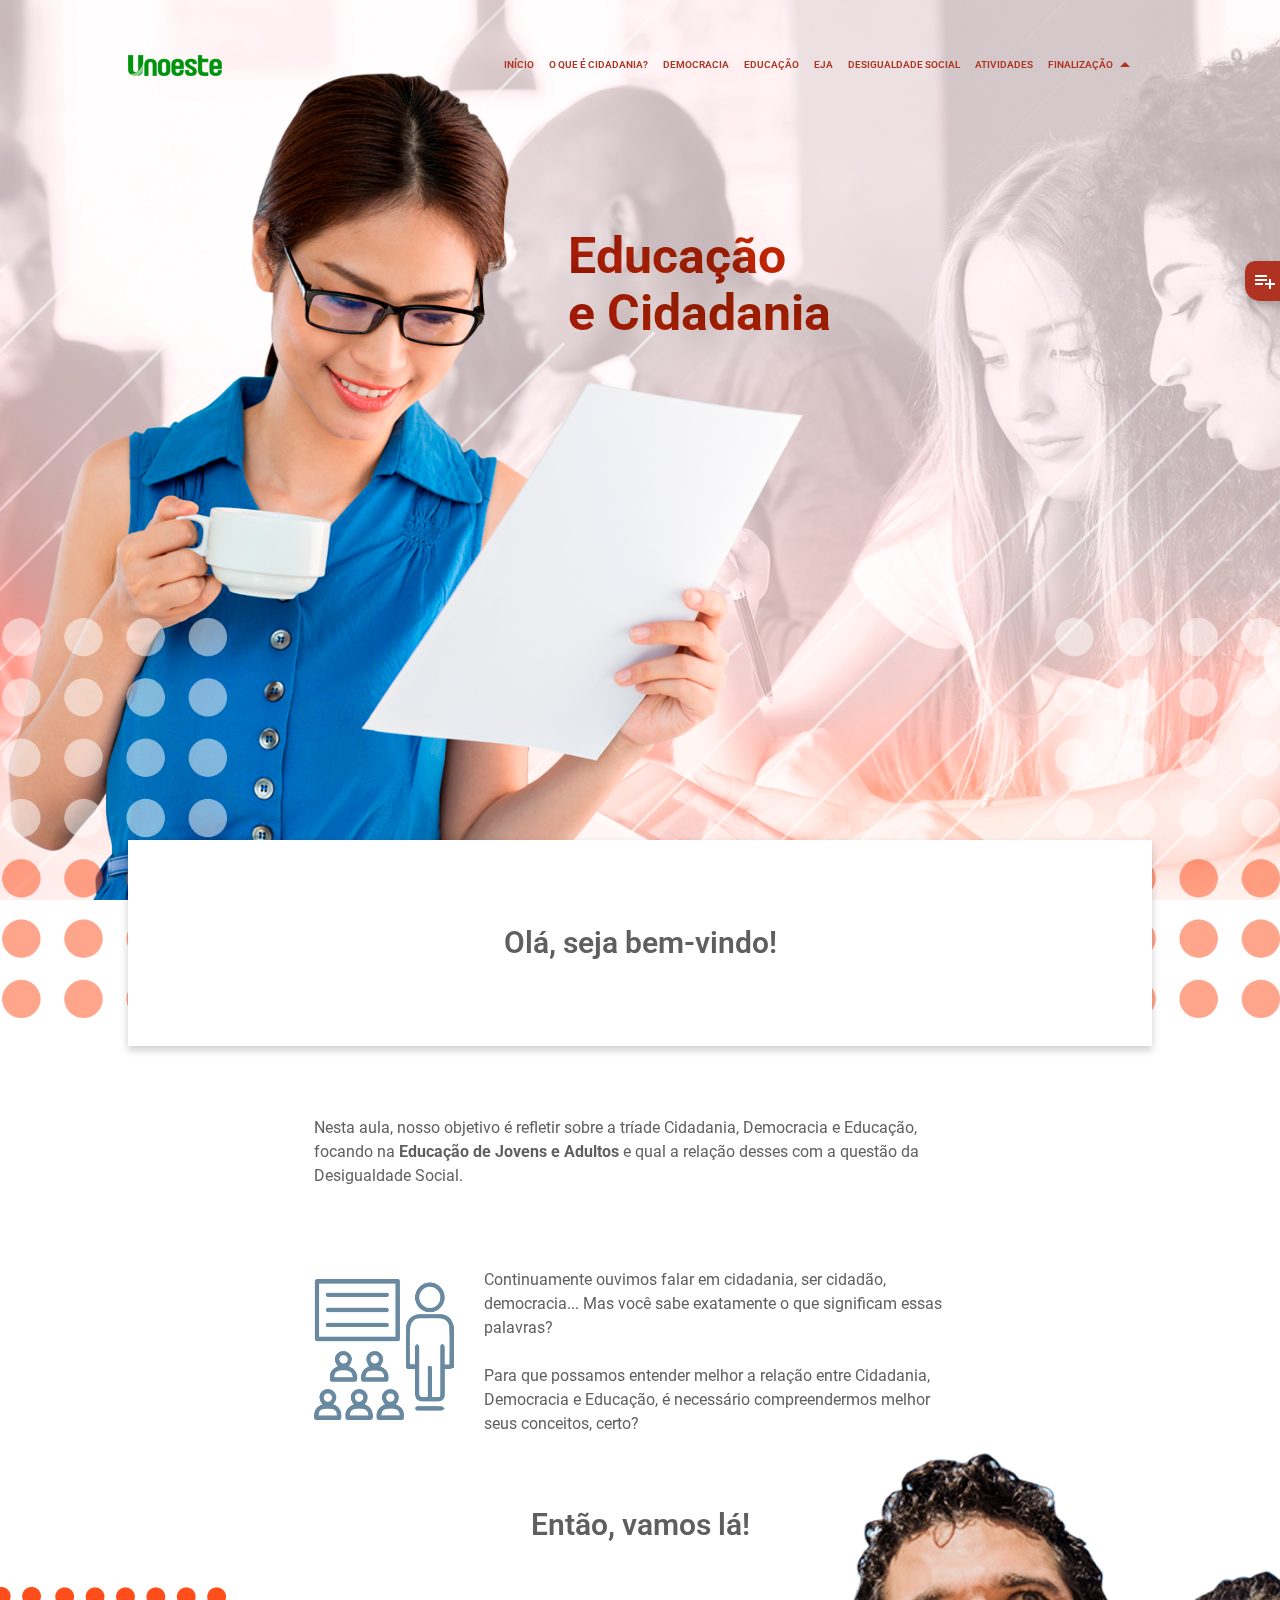
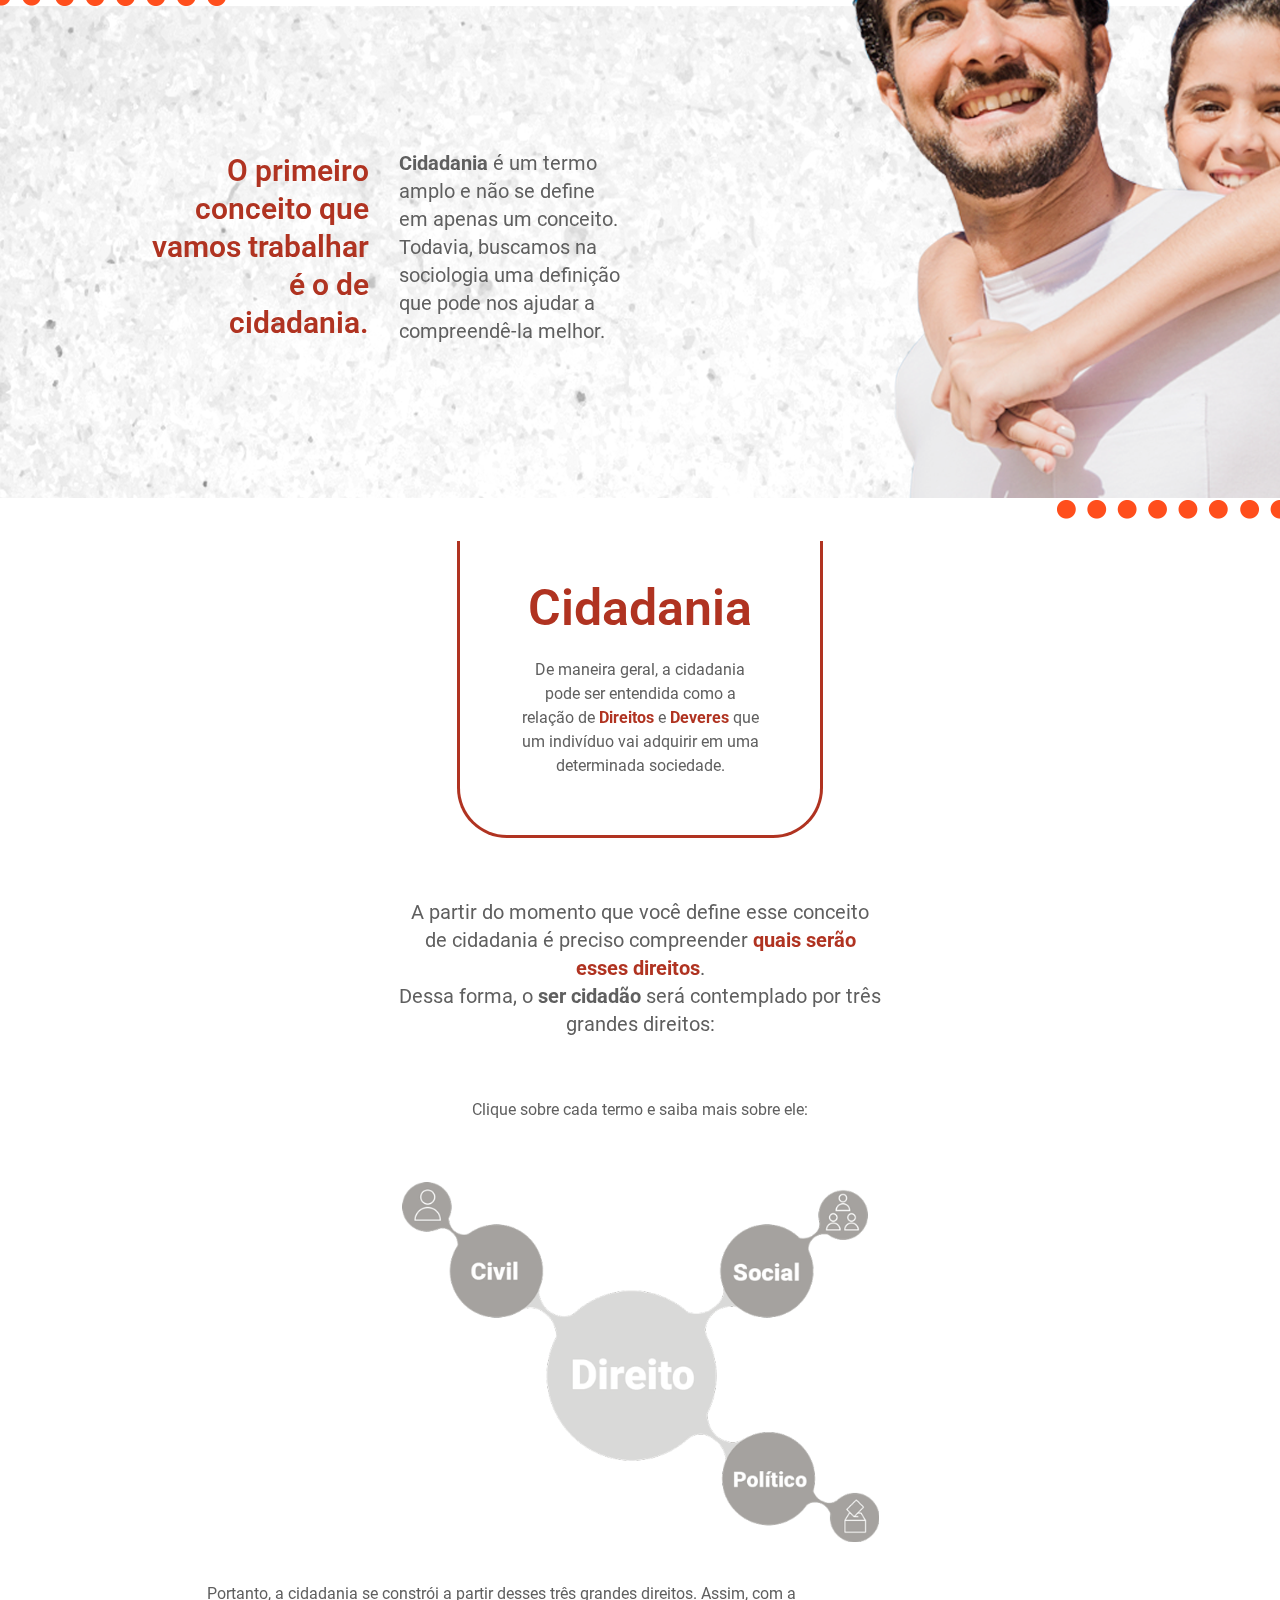
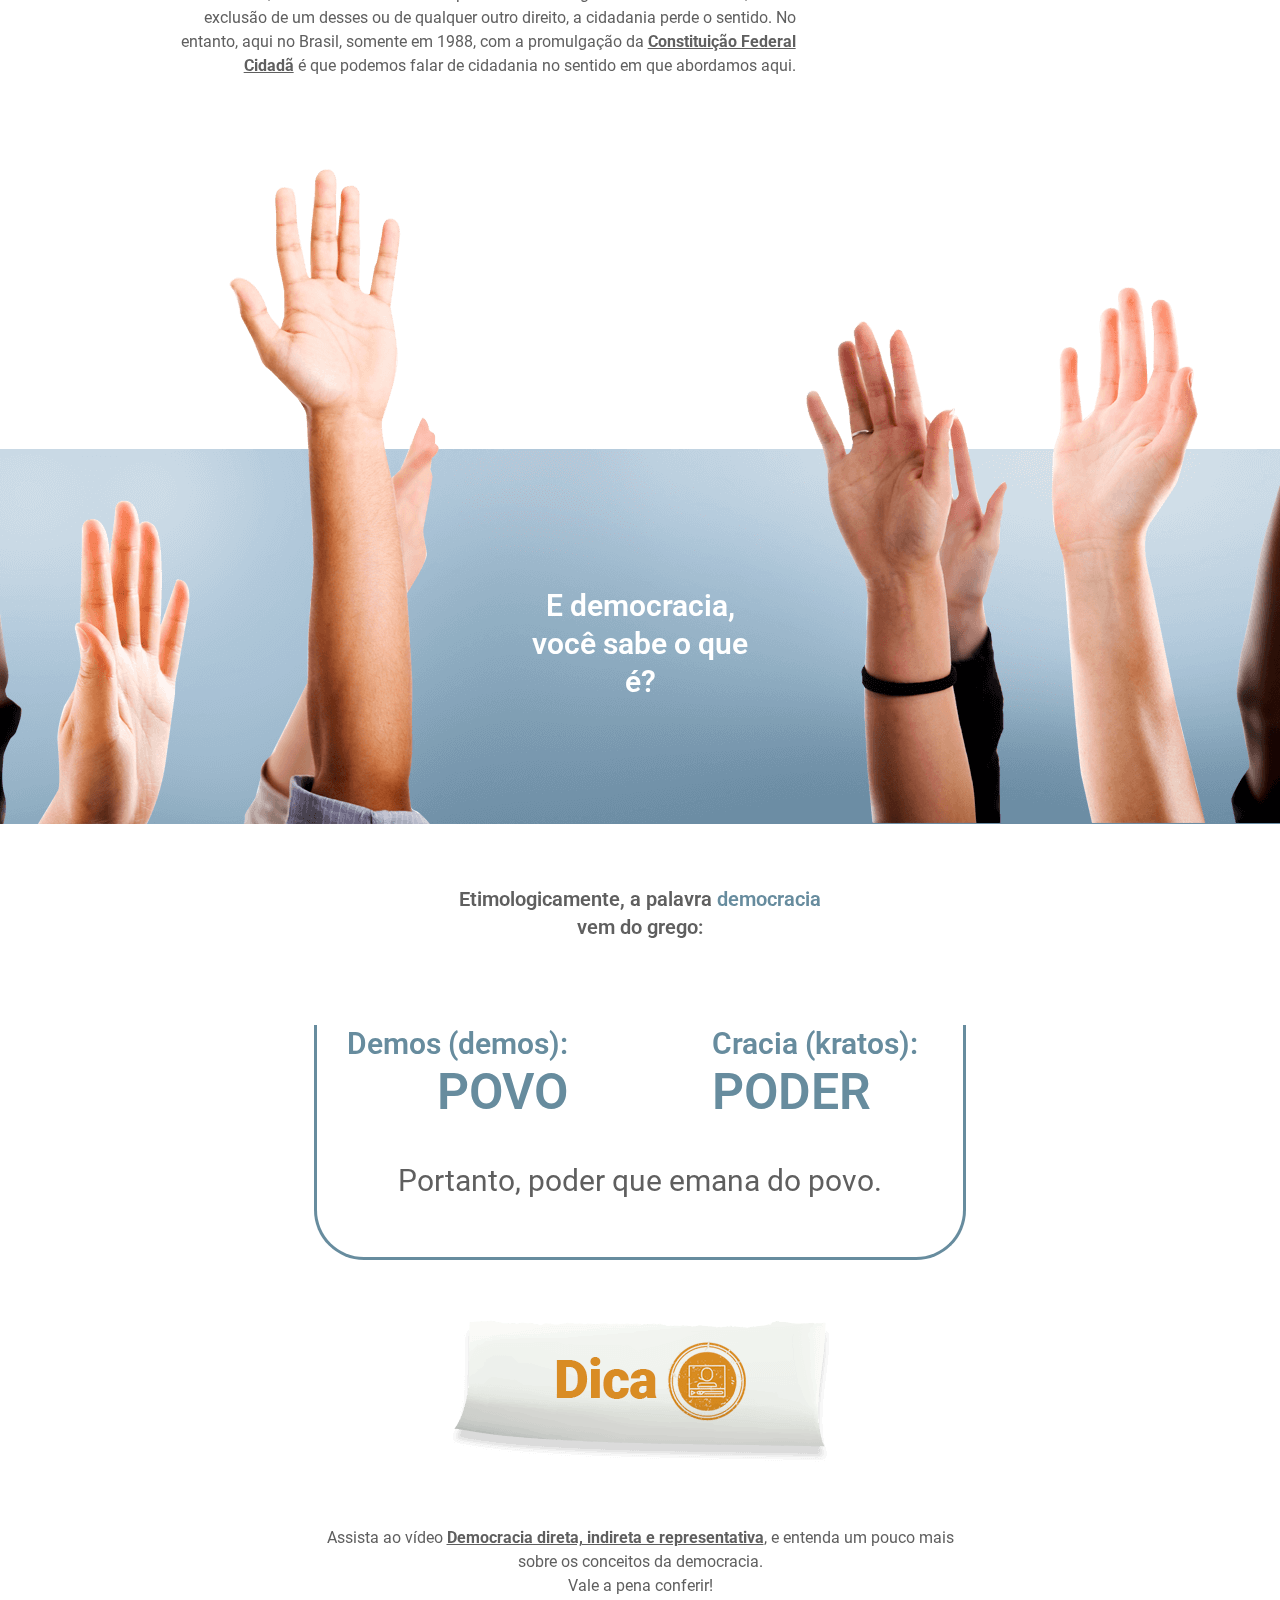
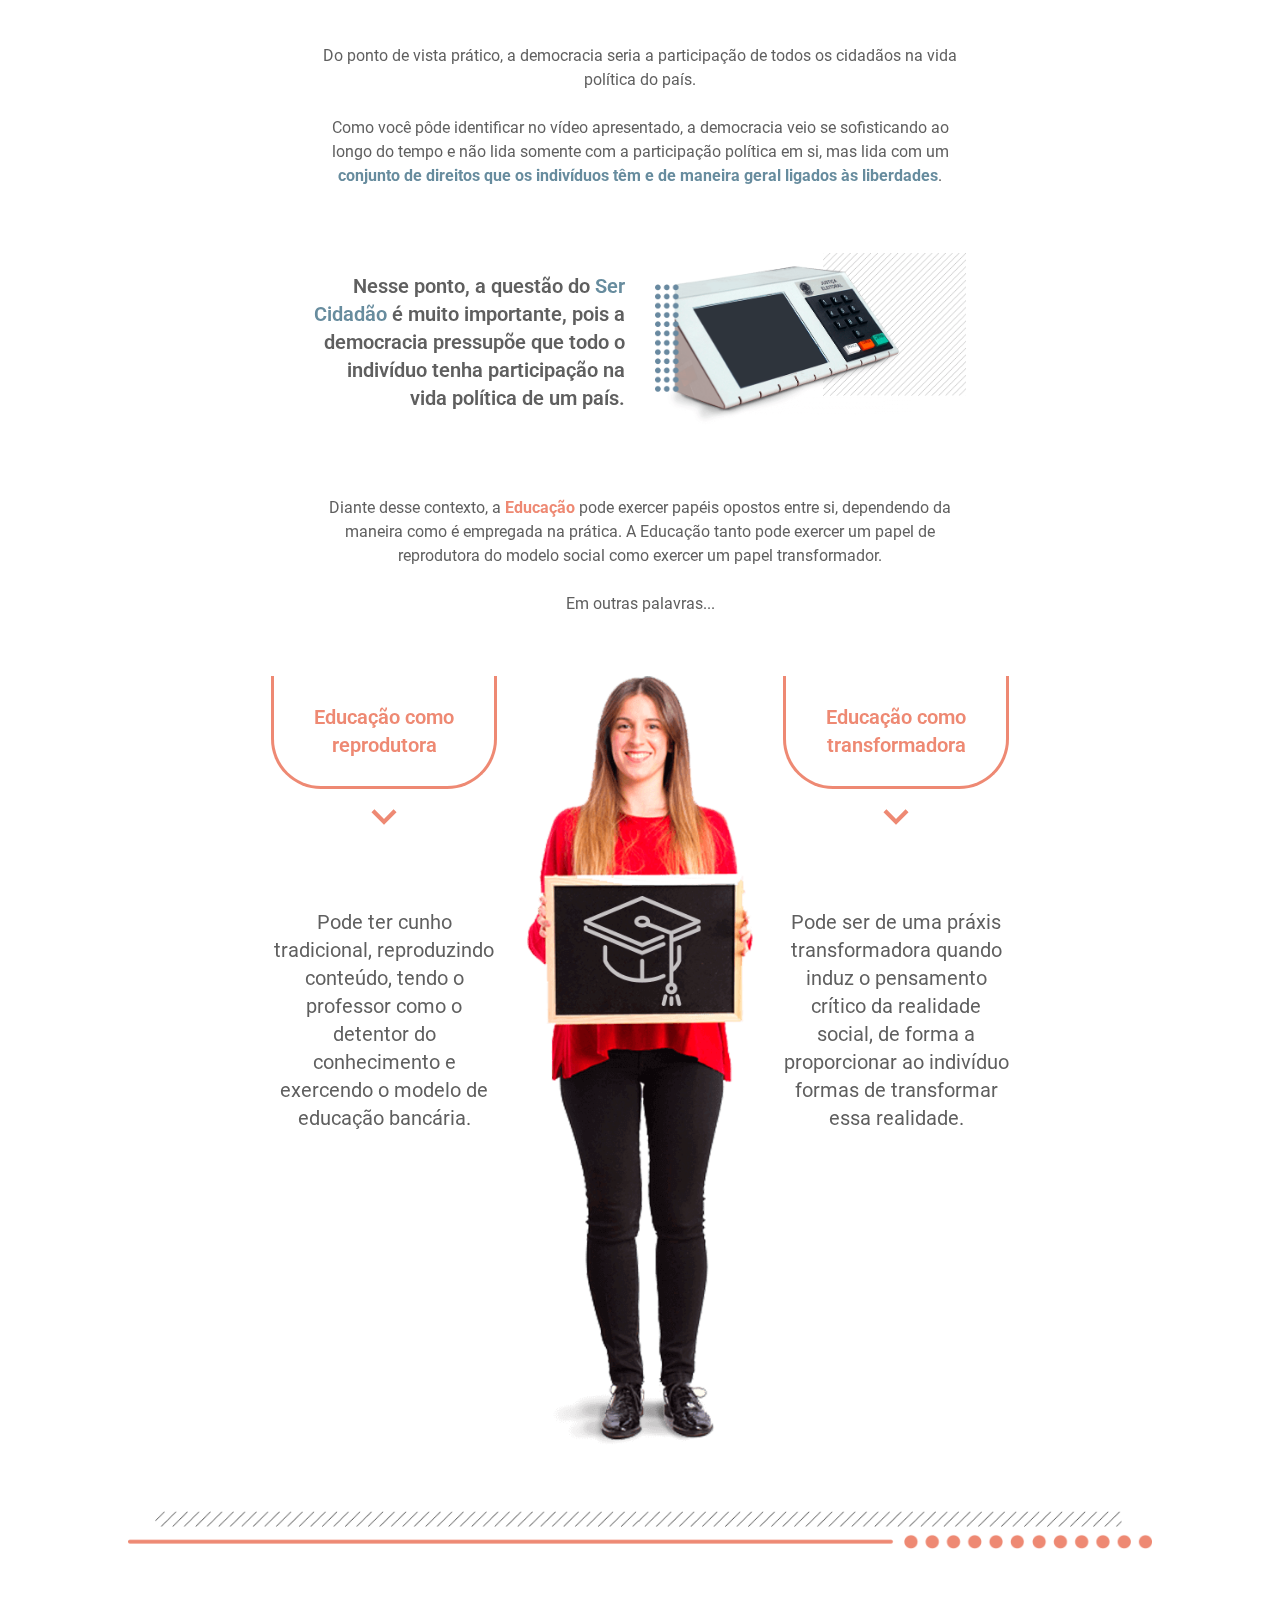
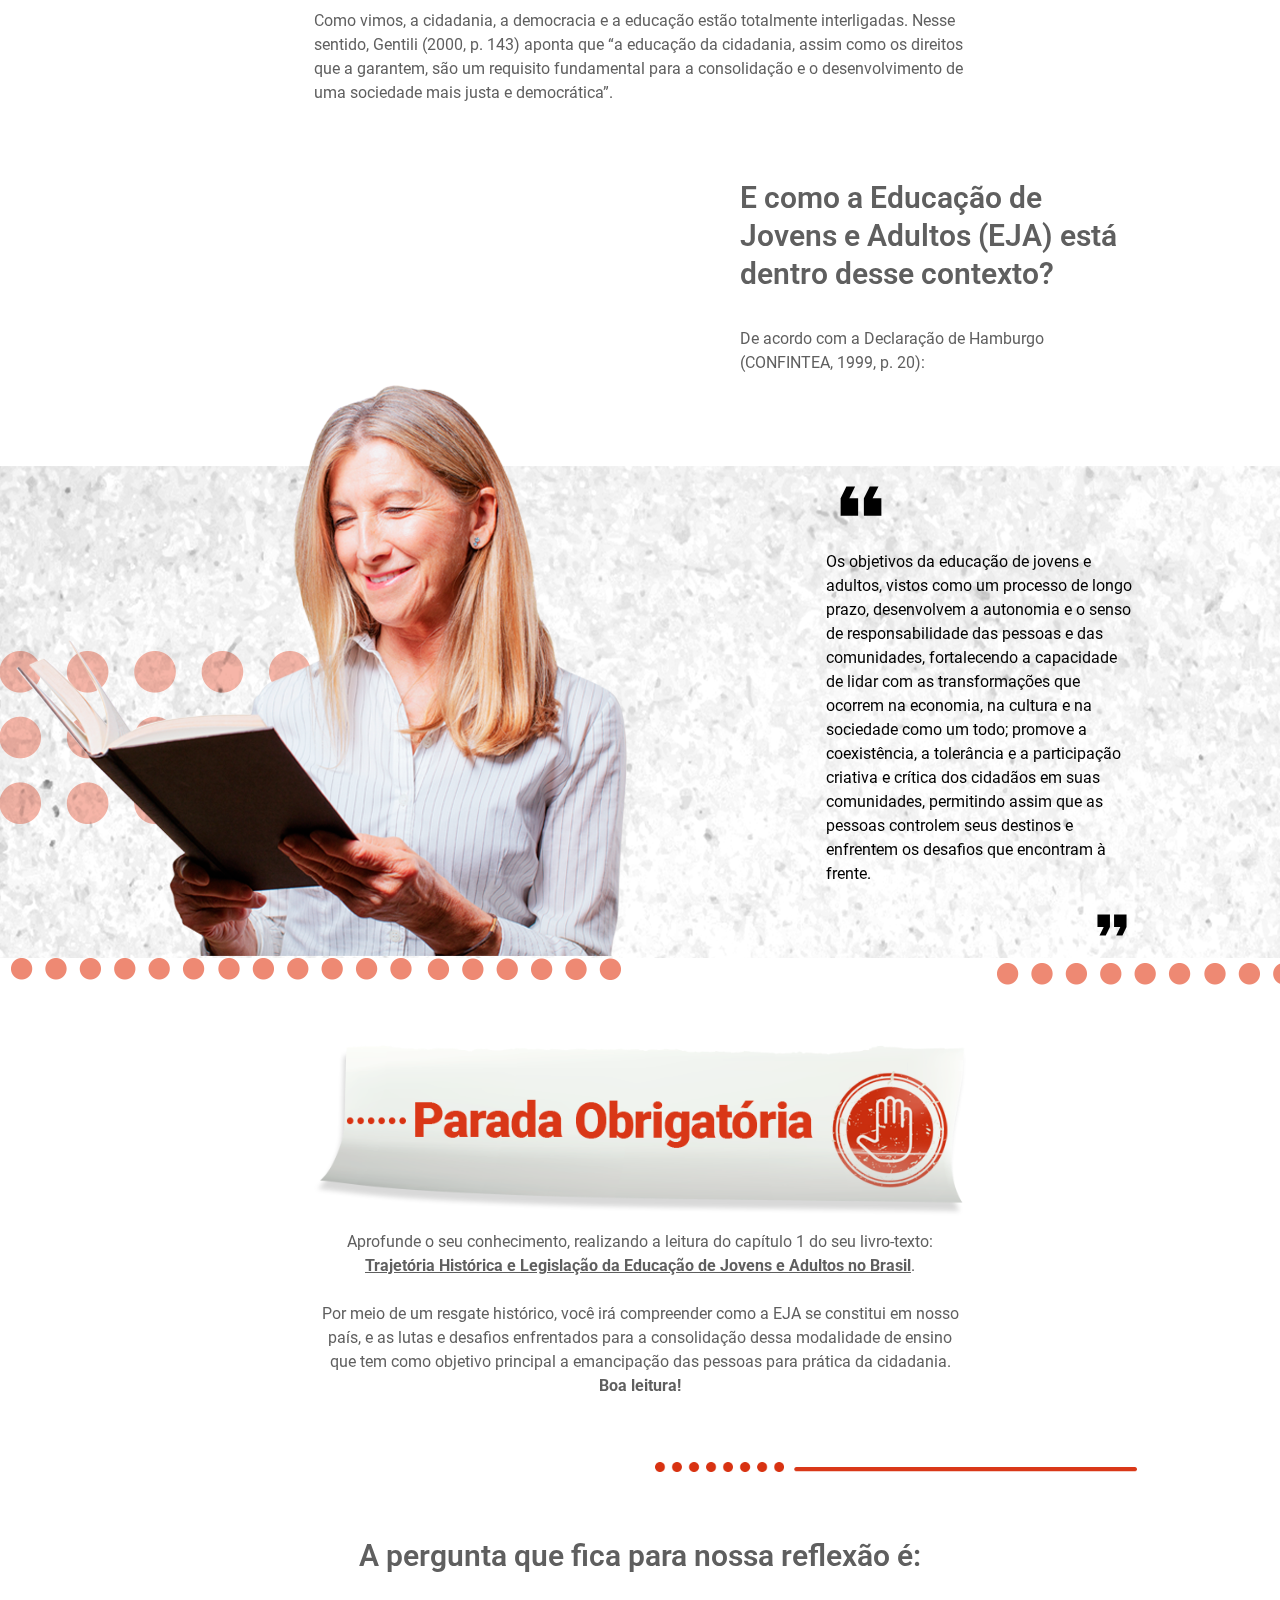
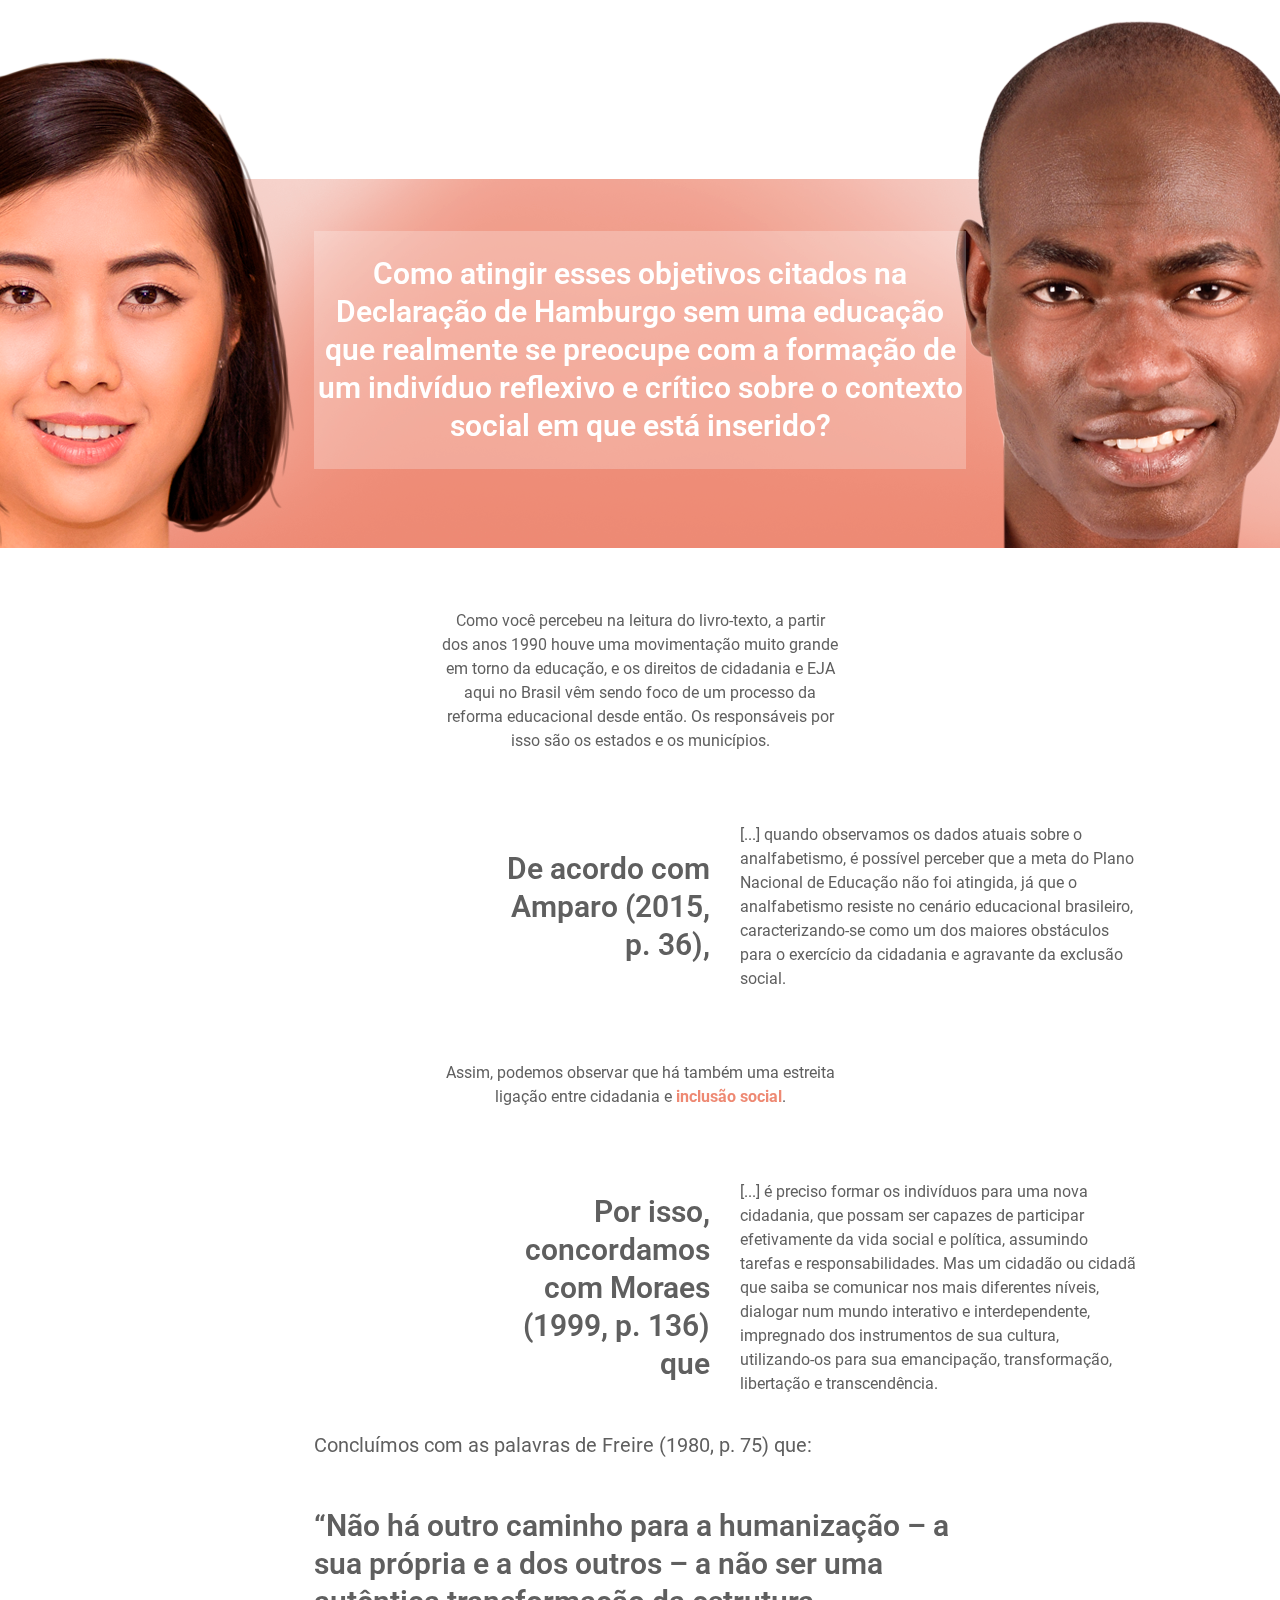
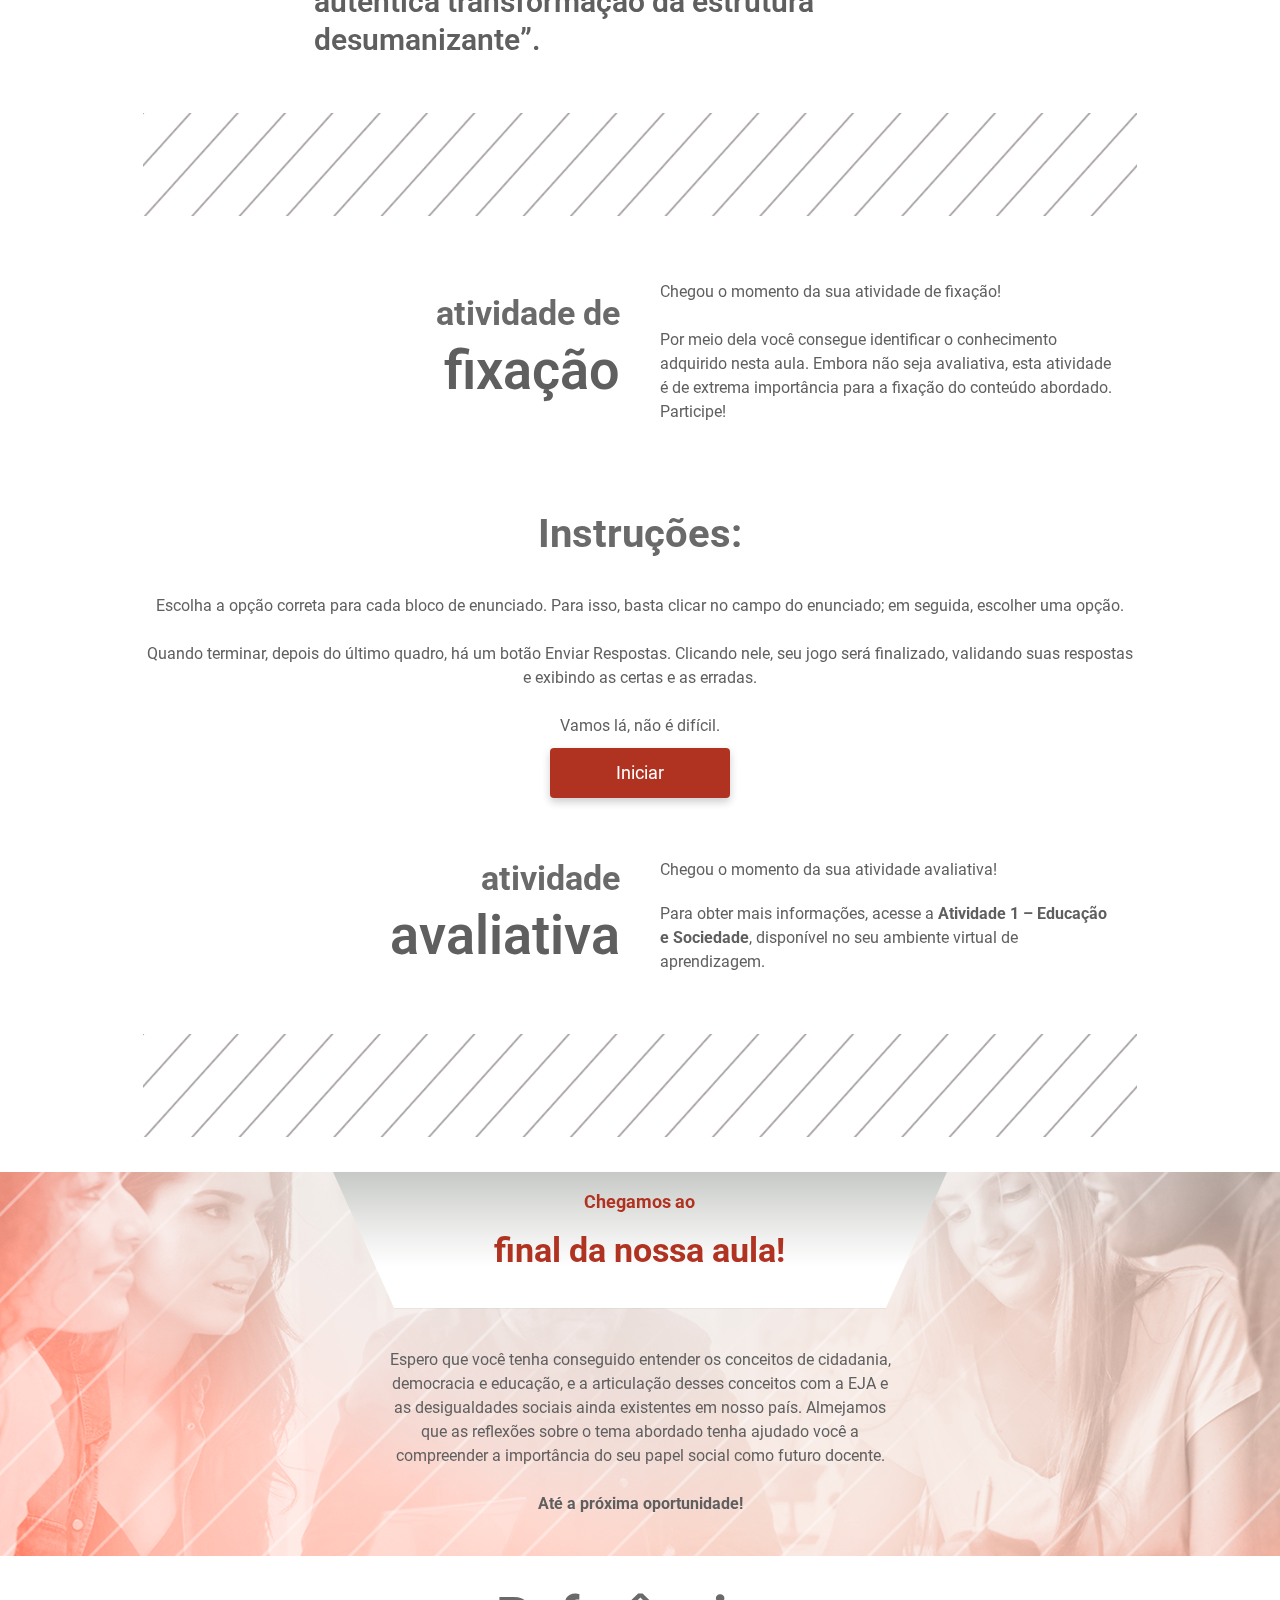
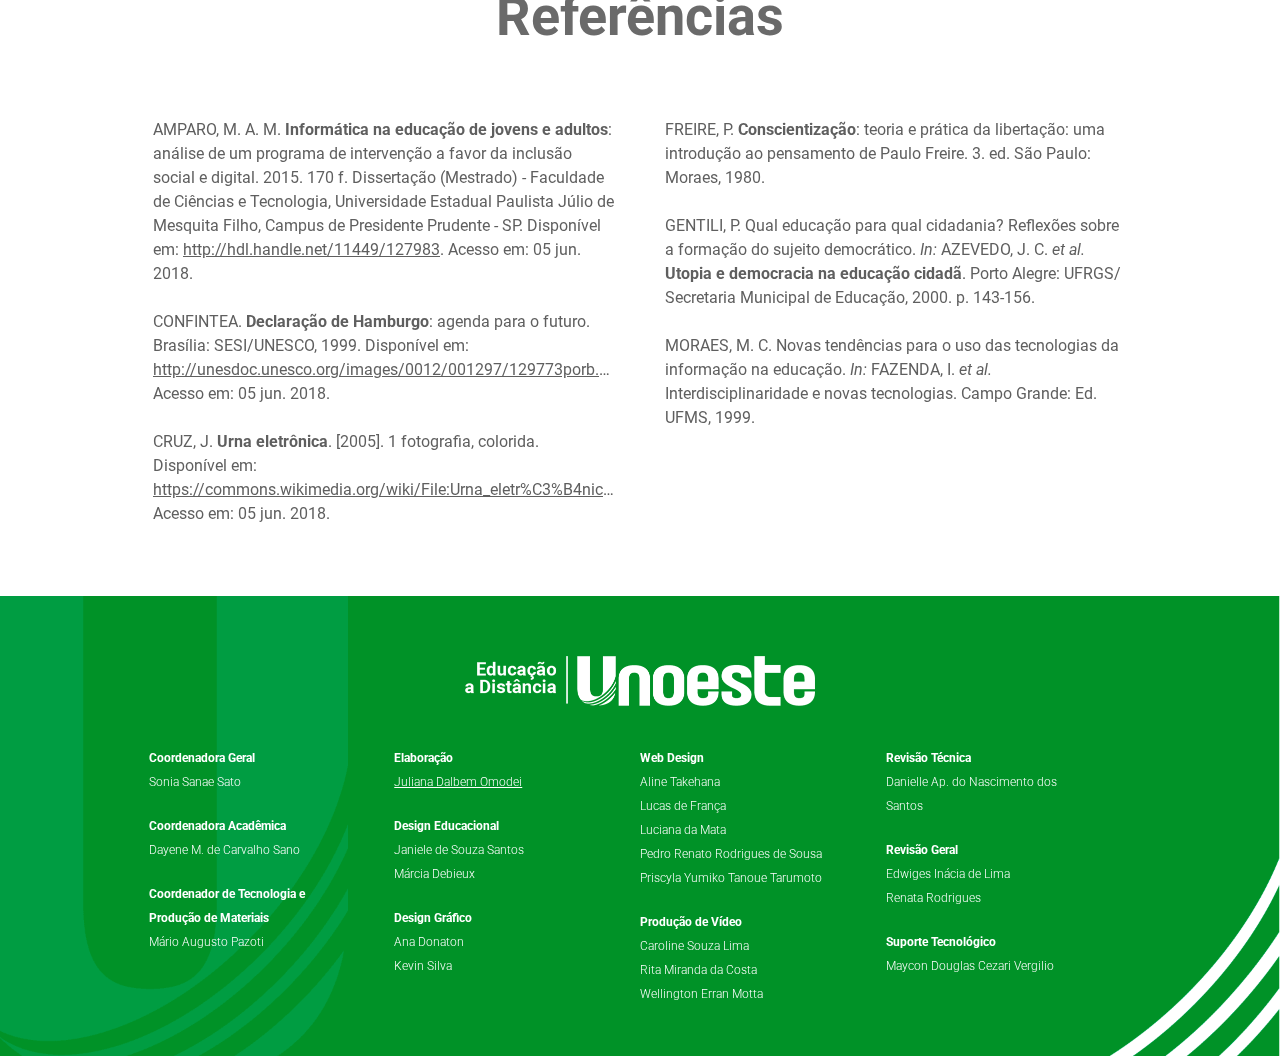
<file: index.html>
<!DOCTYPE html>
<html lang="pt-br">

<head>
    <meta charset="UTF-8">
    <meta name="viewport" content="width=device-width, initial-scale=1.0">
    <meta http-equiv="X-UA-Compatible" content="ie=edge">

    <meta name="robots" content="index, follow" />
    <meta name="author" content="Unoeste" />
    <meta name="generator" content="Unoeste" />
    <meta name="keywords" content="Unoeste, Pedagogia" />
    <meta name="format-detection" content="telephone=no">

    <!-- Facebook -->
    <meta property="og:type" content="website" />
    <meta property="og:title" content="Unoeste" />
    <meta property="og:site_name" content="Unoeste" />
    <meta property="og:url" content="http://unoeste.br/" />
    <meta property="og:image" content="assets/images/share.jpg" />
    <meta property="og:description" content="Unoeste" />
    <meta property='og:image:width' content='800' />
    <meta property='og:image:height' content='450' />

    <!-- Favicon -->
    <link href="assets/images/icons/favicon.png" rel="shortcut icon" type="image/png" />

    <!-- Page -->
    <title>Unoeste - Pedagogia</title>

    <!-- Luxa first, then AOS, then Owl Carousel, then my custom css -->
    <link rel="stylesheet" href="assets/libs/luxa-framework/luxa.css">
    <link rel="stylesheet" href="assets/libs/aos/aos.css">
    <link rel="stylesheet" href="assets/libs/owl-carousel/owl.carousel.min.css">
    <link rel="stylesheet" href="assets/libs/print-area/print-area.css">
    <link rel="stylesheet" href="assets/style/style.min.css">

    <!--Import Google Icon Font-->
    <link href="https://fonts.googleapis.com/icon?family=Material+Icons" rel="stylesheet">

    <!-- latest version handtalk -->
    <!-- <script id="scriptHT" type="text/javascript" src="https://plugin.handtalk.me/web/latest/handtalk.min.js"></script> -->

    <!-- Google Analytics -->
    <script async src="https://www.googletagmanager.com/gtag/js?id=UA-120454823-1"></script>
    <script>
        window.dataLayer = window.dataLayer || [];
        function gtag() { dataLayer.push(arguments); }
        gtag('js', new Date());
        gtag('config', 'UA-120454823-1');
    </script>

</head>

<body>
    <div class="lx-opening active">
        <div class="content-opening lx-container-85">
            <img class="logo-home" src="assets/images/logos/logo-loading.png" alt="Unoeste">
        </div>
    </div>

    <header class="menu-desktop">
        <div class="content-menu">
            <div class="container-menu lx-container-85">
                <a class="logo-menu link-menu" data-target="sec-01" data-position="0" title="Unoeste">
                    <img src="assets/images/logos/logo-unoeste.png" alt="Unoeste" class="logo-unactive">
                    
                    <img src="assets/images/logos/logo-white.png" alt="Unoeste" class="logo-active">
                </a>

                <nav class="links-menu desktop">
                    <a class="link-menu" data-target="sec-01" data-position="0">Início</a>

                    <a class="link-menu" data-target="anchor-01" data-position="-60">O QUE É CIDADANIA?</a>

                    <a class="link-menu" data-target="anchor-02" data-position="-60">DEMOCRACIA</a>

                    <a class="link-menu" data-target="anchor-03" data-position="-60">EDUCAÇÃO</a>

                    <a class="link-menu" data-target="anchor-04" data-position="-60">EJA</a>

                    <a class="link-menu" data-target="anchor-05" data-position="-60">DESIGUALDADE SOCIAL</a>

                    <a class="link-menu" data-target="sec-activities" data-position="-60">Atividades</a>

                    <div class="link-menu">
                        <a class="icon link-menu" data-target="sec-completion" data-position="-60">
                            <span>Finalização</span>
                            <i class="material-icons">
                                arrow_drop_up
                            </i>
                        </a>

                        <div class="dropdown-content">
                            <a class="link-menu dropdown" data-target="sec-references" data-position="-60">Referências</a>
                        </div>
                    </div>
                </nav>
            </div>
        </div>
    </header>

    <header class="menu-mobile">
        <div class="content-menu lx-container-85">
            <a class="logo-menu" href="https://www.unoeste.br/" target="_blank" title="Unoeste">
                <img src="assets/images/logos/logo-unoeste.png" alt="Unoeste" class="logo-unactive">
                
                <img src="assets/images/logos/logo-white.png" alt="Unoeste" class="logo-active">
            </a>
            <a class="btn-open-menu">
                <i class="material-icons">menu</i>
            </a>
        </div>
    </header>

    <nav class="nav-mobile">
        <div class="lx-container-80 container-menu">
            <a class="btn-close-menu">
                <i class="material-icons">clear</i>
            </a>
            <div class="links-menu">
                <a class="link-menu" data-target="sec-01" data-position="0">Início</a>

                <a class="link-menu" data-target="anchor-01" data-position="-60">O Que é Cidadania?</a>

                <a class="link-menu" data-target="anchor-02" data-position="-60">Democracia</a>

                <a class="link-menu" data-target="anchor-03" data-position="-60">Educação</a>

                <a class="link-menu" data-target="anchor-04" data-position="-60">EJA</a>

                <a class="link-menu" data-target="anchor-05" data-position="-60">Desigualdade Social</a>

                <a class="link-menu" data-target="sec-activities" data-position="-60">Atividades</a>

                <a class="accordion link-menu" data-target="sec-completion" data-position="-60">Finalização</a>
                <div class="options">
                    <a class="link-menu" data-target="sec-references" data-position="-60">Referências</a>
                </div>
            </div>
        </div>
    </nav>

    <a class="link-menu btn-top" data-target="sec-01" data-position="0" title="Voltar ao topo">
        <i class="material-icons my-float">
            arrow_drop_up
        </i>
    </a>

    <div class="accessibility">
        <a class="btn-accessibility" title="Acessibilidade">
            <i class="material-icons">playlist_add</i>
        </a>
        <div class="box-dialogue">
            <div class="lx-line title">
                <h1 class="lx-title">Acessibilidade para todos!</h1>
            </div>
            <div class="lx-line handtalk">
                <img src="assets/images/others/handtalk.png" alt="HandTalk">
                <a class="lx-btn" id="btnSetHandtalk">Ativar HandTalk</a>
                <!-- <div id="scriptHTUnoeste" data-autoshow="false">
                    
                </div> -->
            </div>
            <div class="lx-line pdf">
                <h2 class="lx-title">Faça abaixo o download do PDF</h2>
                <a class="lx-btn btn-to-pdf">Download do PDF</a>
            </div>
        </div>
    </div>

    <main>
        <section class="sec-01">
            <div class="lx-container-80 container-sec-01">
                <div class="lx-line">
                    <h1 class="lx-title">
                        Educação<br/>
                        e Cidadania
                    </h1>
                </div>
            </div>
            
            <div class="detail-01">
                <div class="detail-02"></div>
            </div>
        </section>

        <section class="sec-02">
            <div class="lx-container-80 container-sec-02">
                <div class="lx-line">
                    <div class="lx-box">
                        <div class="lx-text">
                            <h3>
                                Olá, seja bem-vindo!
                            </h3>
                        </div>
                    </div>
                </div>
            </div>
        </section>

        <section class="sec-03">
            <div class="lx-container-80">
                <div class="lx-line">
                    <div class="lx-col-66">
                        <p>
                            Nesta aula, nosso objetivo é refletir sobre a tríade Cidadania, Democracia e Educação, focando na <b>Educação de Jovens e Adultos</b> e qual a relação desses com a questão da Desigualdade Social.
                        </p>
                    </div>
                </div>

                <div class="lx-line top-01 top-responsivo-03">
                    <div class="lx-col-16 center">
                        <img src="assets/images/details/section-3-1.png" alt="">
                    </div>

                    <div class="lx-col-50">
                        <p>
                            Continuamente ouvimos falar em cidadania, ser cidadão, democracia... Mas você sabe exatamente o que significam essas palavras?<br/><br/>
                            Para que possamos entender melhor a relação entre Cidadania, Democracia e Educação, é necessário compreendermos melhor seus conceitos, certo?
                        </p>
                    </div>
                </div>

                <div class="lx-line top-02 top-responsivo-05">
                    <div class="lx-col-66 center">
                        <h3>
                            Então, vamos lá!
                        </h3>
                    </div>
                </div>
            </div>

            <div class="faixa anchor-01">
                <div class="lx-container-80">
                    <div class="lx-line display-flex-start">
                        <div class="lx-col-25 right align-responsivo-01">
                            <h3 class="cor">
                                O primeiro conceito que vamos trabalhar é o de cidadania.
                            </h3>
                        </div>

                        <div class="lx-col-25">
                            <h2 class="not-bold">
                                <b>Cidadania</b> é um termo amplo e não se define em apenas um conceito. Todavia, buscamos na sociologia uma definição que pode nos ajudar a compreendê-la melhor.
                            </h2>
                        </div>
                    </div>
                </div>
            </div>
        </section>

        <section class="sec-04">
            <div class="lx-container-80">
                <div class="lx-line">
                    <div class="lx-col-66 center z-index">
                        <h3 class="titulo cor">
                            Cidadania
                        </h3>
                    </div>
                </div>

                <div class="lx-line">
                    <div class="lx-col-41 center">
                        <div class="lx-col-100">
                            <div class="separador">
                                <p>
                                    De maneira geral, a cidadania pode ser entendida como a relação de <span class="cor"><b>Direitos</b></span> e <span class="cor"><b>Deveres</b></span> que um indivíduo vai adquirir em uma determinada sociedade.
                                </p>
                            </div>
                        </div>
                    </div>
                </div>

                <div class="lx-line top-02">
                    <div class="lx-col-50 center">
                        <h2 class="not-bold">
                            A partir do momento que você define esse conceito de cidadania é preciso compreender <span class="cor"><b>quais serão esses direitos</b></span>.<br/>
                            Dessa forma, o <b>ser cidadão</b> será contemplado por três grandes direitos:
                        </h2>
                    </div>
                </div>
            </div>
        </section>

        <section class="sec-05">
            <div class="detalhe">
                <div class="lx-container-80">
                    <div class="lx-line">
                        <div class="lx-col-66 center">
                            <p>
                                Clique sobre cada termo e saiba mais sobre ele:
                            </p>
                        </div>
                    </div>
                    <div class="lx-line top-03">
                        <div class="lx-col-50 center">
                            <div class="infografico">
                                <div class="lx-col-25 pos-01">
                                    <h2 class="print-text responsivo">
                                        Direito
                                    </h2>
                                </div>

                                <div class="pos-02 btn-open-modal desktop" data-content-option="content-1"></div>

                                <div class="pos-02 responsivo">
                                    <h3 class="print-text responsivo">
                                        Civil
                                    </h3>
                                    
                                    <p class="print-text responsivo">
                                        Garantia das liberdades individuais, ou seja, direito de ir e vir, liberdade de expressão, liberdade do indivíduo em tomar as decisões na sociedade, seja uma decisão religiosa ou referente a sexualidade, por exemplo.
                                    </p>
                                </div>

                                <div class="pos-03 btn-open-modal desktop" data-content-option="content-2"></div>

                                <div class="pos-03 responsivo">
                                    <h3 class="print-text responsivo">
                                        Social
                                    </h3>
                                    
                                    <p class="print-text responsivo">
                                        Ligado aos direitos coletivos da sociedade, isto é, quando a sociedade como um todo tem uma vida digna por meio da proteção e garantias dadas pelo estado. Por exemplo: mobilidade urbana, acessibilidade, benefícios de uma obra de mobilidade urbana que vai favorecer a sociedade em geral.

                                    </p>
                                </div>

                                <div class="pos-04 btn-open-modal desktop" data-content-option="content-3"></div>

                                <div class="pos-04 responsivo">
                                    <h3 class="print-text responsivo">
                                        Político
                                    </h3>
                                    
                                    <p class="print-text responsivo">
                                        Referente à participação do indivíduo nas decisões políticas, de forma direta ou indireta, como exercer o voto para a escolha dos representantes no governo.
                                    </p>
                                </div>
                            </div>
                        </div>
                    </div>

                    <div class="lx-line display-flex-start top-responsivo-03">
                        <div class="lx-col-33 right width-responsivo align-responsivo-01">
                            <p>
                                Portanto, a cidadania se constrói a partir desses três grandes direitos. Assim, com a exclusão de um desses ou de qualquer outro direito, a cidadania perde o sentido. No entanto, aqui no Brasil, somente em 1988, com a promulgação da <a href="https://www.politize.com.br/constituicao-de-1988/" target="_blank"><b><u>Constituição Federal Cidadã</u></b></a> é que podemos falar de cidadania no sentido em que abordamos aqui.
                            </p>
                        </div>
                    </div>
                </div>
            </div>
        </section>

        <section class="sec-06">
            <div class="faixa">
                <div class="lx-container-80">
                    <div class="lx-line">
                        <div class="lx-col-25 center">
                            <h3>
                                E democracia, você sabe o que é?
                            </h3>
                        </div>
                    </div>
                </div>
            </div>

            <div class="lx-container-80 anchor-02">
                <div class="lx-line top-02">
                    <div class="lx-col-41 center">
                        <h2>
                            Etimologicamente, a palavra <span class="cor">democracia</span> vem do grego:
                        </h2>
                    </div>
                </div>

                <div class="lx-line top-02 top-responsivo-07">
                    <div class="lx-col-66 no-padding z-index">
                        <div class="separador-01">
                            <div class="lx-line display-flex-space-between">
                                <div class="lx-col-41 right align-responsivo-02">
                                    <h3 class="no-print">
                                        Demos (demos):<br/>
                                        <span>POVO</span>
                                    </h3>
                                </div>
    
                                <div class="lx-col-41 align-responsivo-02">
                                    <h3 class="no-print">
                                        Cracia (kratos):<br/>
                                        <span>PODER</span>
                                    </h3>
                                </div>
                            </div>
                        </div>
                    </div>
                </div>

                <div class="lx-line">
                    <div class="lx-col-66 center no-padding">
                        <div class="lx-col-100">
                            <div class="separador-02">
                                <h2 class="print-text">
                                    Demo (demos): POVO<br/>
                                    +<br/>
                                    Cracia (kratos)> PODER
                                </h2>
                                
                                <h3 class="not-bold">
                                    Portanto, poder que emana do povo.
                                </h3>
                            </div>
                        </div>
                    </div>
                </div>

                <div class="lx-line top-01">
                    <div class="lx-col-66 center no-padding">
                        <div class="lx-col-100">
                            <img src="assets/images/details/section-hint.png" alt="Dica" class="print">

                            <h3 class="print-text">
                                Dica:
                            </h3>
                        </div>

                        <div class="lx-col-100 top-03">
                            <p>
                                Assista ao vídeo <a class="btn-open-modal" data-content-option="content-4"><b><u>Democracia direta, indireta e representativa</u></b></a>, e entenda um pouco mais sobre os conceitos da democracia.<br/>
                                Vale a pena conferir!
                            </p>
                        </div>
                    </div>
                </div>
            </div>
        </section>

        <section class="sec-07">
            <div class="lx-container-80">
                <div class="lx-line">
                    <div class="lx-col-66 center">
                        <p>
                            Do ponto de vista prático, a democracia seria a participação de todos os cidadãos na vida política do país.<br/><br/>
                            Como você pôde identificar no vídeo apresentado, a democracia veio se sofisticando ao longo do tempo e não lida somente com a participação política em si, mas lida com um <span class="cor"><b>conjunto de direitos que os indivíduos têm e de maneira geral ligados às liberdades</b></span>.
                        </p>
                    </div>
                </div>

                <div class="lx-line top-03 top-responsivo-05">
                    <div class="lx-col-33 right align-responsivo-01">
                        <h2>
                            Nesse ponto, a questão do <span class="cor">Ser Cidadão</span> é muito importante, pois a democracia pressupõe que todo o indivíduo tenha participação na vida política de um país.
                        </h2>
                    </div>

                    <div class="lx-col-33 center top-responsivo-02">
                        <img src="assets/images/details/section-7-1.png" alt="">
                    </div>
                </div>
            </div>
        </section>

        <section class="sec-08 anchor-03">
            <div class="lx-container-80">
                <div class="lx-line">
                    <div class="lx-col-66 center">
                        <p>
                            Diante desse contexto, a <span class="cor"><b>Educação</b></span> pode exercer papéis opostos entre si, dependendo da maneira como é empregada na prática. A Educação tanto pode exercer um papel de reprodutora do modelo social como exercer um papel transformador.<br/><br/>
                            Em outras palavras...
                        </p>
                    </div>
                </div>

                <div class="lx-line ajuste-01 top-03">
                    <div class="lx-col-25 center no-padding">
                        <div class="lx-col-100">
                            <div class="separador">
                                <h3 class="cor">
                                    Educação como reprodutora
                                </h3>
                            </div>
                        </div>

                        <div class="lx-col-100">
                            <i class="cor material-icons">keyboard_arrow_down</i>
                        </div>

                        <div class="lx-col-100 top-02 top-responsivo">
                            <h2 class="not-bold">
                                Pode ter cunho tradicional, reproduzindo conteúdo, tendo o professor como o detentor do conhecimento e exercendo o modelo de educação bancária.
                            </h2>
                        </div>
                    </div>

                    <div class="lx-col-25 center desktop">
                        <img src="assets/images/details/section-8-2.png" alt="">
                    </div>

                    <div class="lx-col-25 center no-padding top-responsivo-02">
                        <div class="lx-col-100">
                            <div class="separador">
                                <h3 class="cor">
                                    Educação como transformadora
                                </h3>
                            </div>
                        </div>

                        <div class="lx-col-100">
                            <i class="cor material-icons">keyboard_arrow_down</i>
                        </div>

                        <div class="lx-col-100 top-02 top-responsivo">
                            <h2 class="not-bold">
                                Pode ser de uma práxis transformadora quando induz o pensamento crítico da realidade social, de forma a proporcionar ao indivíduo formas de transformar essa realidade.
                            </h2>
                        </div>
                    </div>
                </div>

                <div class="lx-line top-01 top-responsivo-02">
                    <img src="assets/images/details/section-separator.png" alt="">
                </div>
            </div>
        </section>

        <section class="sec-09 anchor-04">
            <div class="lx-container-80">
                <div class="lx-line">
                    <div class="lx-col-66">
                        <p>
                            Como vimos, a cidadania, a democracia e a educação estão totalmente interligadas. Nesse sentido, Gentili (2000, p. 143) aponta que “a educação da cidadania, assim como os direitos que a garantem, são um requisito fundamental para a consolidação e o desenvolvimento de uma sociedade mais justa e democrática”.
                        </p>
                    </div>
                </div>

                <div class="lx-line display-flex-end top-06 top-responsivo-05">
                    <div class="lx-col-41">
                        <h3>
                            E como a Educação de Jovens e Adultos (EJA) está dentro desse contexto?
                        </h3>

                        <p>
                            De acordo com a Declaração de Hamburgo (CONFINTEA, 1999, p. 20):
                        </p>
                    </div>
                </div>
            </div>

            <div class="faixa">
                <div class="lx-container-80">
                    <div class="lx-line display-flex-end">
                        <div class="lx-col-33 no-padding">
                            <div class="lx-col-100">
                                <i class="material-icons inverter">format_quote</i>
                            </div>

                            <div class="lx-col-100">
                                <p>
                                    <span class="print-text">"</span>Os objetivos da educação de jovens e adultos, vistos como um processo de longo prazo, desenvolvem a autonomia e o senso de responsabilidade das pessoas e das comunidades, fortalecendo a capacidade de lidar com as transformações que ocorrem na economia, na cultura e na sociedade como um todo; promove a coexistência, a tolerância e a participação criativa e crítica dos cidadãos em suas comunidades, permitindo assim que as pessoas controlem seus destinos e enfrentem os desafios que encontram à frente.<span class="print-text">"</span>
                                </p>
                            </div>

                            <div class="lx-col-100 right">
                                <i class="material-icons">format_quote</i>
                            </div>
                        </div>
                    </div>
                </div>
            </div>
        </section>

        <section class="sec-10">
            <div class="lx-container-80">
                <div class="lx-line">
                    <div class="lx-col-66 center no-padding">
                        <div class="lx-col-100">
                            <img src="assets/images/details/section-stop.png" alt="Parada Obrigatória" class="print">

                            <h3 class="print-text">
                                Parada Obrigatória
                            </h3>
                        </div>

                        <div class="lx-col-100">
                            <p>
                                Aprofunde o seu conhecimento, realizando a leitura do capítulo 1 do seu livro-texto: <a href="https://www.unoeste.br/Site/AVA/Recurso/BibliotecaVirtual/LivroVer.aspx?livId=000001EDN#page=13" target="_blank"><b><u>Trajetória Histórica e Legislação da Educação de Jovens e Adultos no Brasil</u></b></a>.<br/><br/>
                                Por meio de um resgate histórico, você irá compreender como a EJA se constitui em nosso país, e as lutas e desafios enfrentados para a consolidação dessa modalidade de ensino que tem como objetivo principal a emancipação das pessoas para prática da cidadania.<br/>
                                <b>Boa leitura!</b>
                            </p>
                        </div>
                    </div>
                </div>

                <div class="lx-line display-flex-end top-03">
                    <div class="lx-col-50 center">
                        <img src="assets/images/details/section-10-1.png" alt="">
                    </div>
                </div>
            </div>
        </section>

        <section class="sec-11">
            <div class="lx-container-80">
                <div class="lx-line">
                    <div class="lx-col-66 center">
                        <h3>
                            A pergunta que fica para nossa reflexão é:
                        </h3>
                    </div>
                </div>
            </div>

            <div class="faixa">
                <div class="lx-container-80">
                    <div class="lx-line">
                        <div class="lx-col-66 center">
                            <h3>
                                Como atingir esses objetivos citados na Declaração de Hamburgo sem uma educação que realmente se preocupe com a formação de um indivíduo reflexivo e crítico sobre o contexto social em que está inserido?
                            </h3>
                        </div>
                    </div>
                </div>
            </div>
        </section>

        <section class="sec-12">
            <div class="detalhe">
                <div class="lx-container-80">
                    <div class="lx-line">
                        <div class="lx-col-41 center">
                            <p>
                                Como você percebeu na leitura do livro-texto, a partir dos anos 1990 houve uma movimentação muito grande em torno da educação, e os direitos de cidadania e EJA aqui no Brasil vêm sendo foco de um processo da reforma educacional desde então. Os responsáveis por isso são os estados e os municípios.
                            </p>
                        </div>
                    </div>
    
                    <div class="lx-line top-03 top-responsivo-05 display-flex-end">
                        <div class="lx-col-25 right align-responsivo-01">
                            <h3>
                                De acordo com Amparo (2015, p. 36),
                            </h3>
                        </div>
    
                        <div class="lx-col-41 no-padding">
                            <div class="lx-col-100">
                                <p>
                                    <span class="print-text">"</span>
    
                                    [...] quando observamos os dados atuais sobre o analfabetismo, é possível perceber que a meta do Plano Nacional de Educação não foi atingida, já que o analfabetismo resiste no cenário educacional brasileiro, caracterizando-se como um dos maiores obstáculos para o exercício da cidadania e agravante da exclusão social.
    
                                    <span class="print-text">"</span>
                                </p>
                            </div>
                        </div>
                    </div>
    
                    <div class="lx-line top-03 top-responsivo-06 anchor-05">
                        <div class="lx-col-41 center">
                            <p>
                                Assim, podemos observar que há também uma estreita ligação entre cidadania e <span class="cor"><b>inclusão social</b></span>.
                            </p>
                        </div>
                    </div>
    
                    <div class="lx-line top-03 top-responsivo-05 display-flex-end">
                        <div class="lx-col-25 right align-responsivo-01">
                            <h3>
                                Por isso, concordamos com Moraes (1999, p. 136) que
                            </h3>
                        </div>
    
                        <div class="lx-col-41 no-padding">
                            <div class="lx-col-100">
                                <p>
                                    <span class="print-text">"</span>
    
                                    [...] é preciso formar os indivíduos para uma nova cidadania, que possam ser capazes de participar efetivamente da vida social e política, assumindo tarefas e responsabilidades. Mas um cidadão ou cidadã que saiba se comunicar nos mais diferentes níveis, dialogar num mundo interativo e interdependente, impregnado dos instrumentos de sua cultura, utilizando-os para sua emancipação, transformação, libertação e transcendência.
    
                                    <span class="print-text">"</span>
                                </p>
                            </div>
                        </div>
                    </div>
                </div>
            </div>
        </section>

        <section class="sec-13">
            <div class="faixa">
                <div class="lx-container-80">
                    <div class="lx-line">
                        <div class="lx-col-33">
                            <h2 class="not-bold">
                                Concluímos com as palavras de Freire (1980, p. 75) que:
                            </h2>
                            
                            <h3>
                                “Não há outro caminho para a humanização – a sua própria e a dos outros – a não ser uma autêntica transformação da estrutura desumanizante”.
                            </h3>
                        </div>
                    </div>
                </div>
            </div>
        </section>

        <section class="sec-activities">
            <div class="lx-container-80 container-sec-activities">
                <div class="lx-line">
                    <div class="lx-col-100 center">
                        <figure class="lx-image">
                            <img src="assets/images/details/section-separator-2.png"
                                alt="Separador visual de conteúdo.">
                        </figure>
                    </div>
                    <div class="lx-col-100 align-responsivo-01">
                        <div class="lx-col-50">
                            <h1 class="lx-title">Atividade de</h1>
                            <h2 class="lx-title">fixação</h2>
                        </div>
                        <div class="lx-col-50">
                            <div class="lx-text">
                                <p>
                                    Chegou o momento da sua atividade de fixação!<br/><br/>
                                    Por meio dela você consegue identificar o conhecimento adquirido nesta aula. Embora não seja avaliativa, esta atividade é de extrema importância para a fixação do conteúdo abordado. Participe!
                                </p>
                            </div>
                        </div>
                    </div>
                    
                    <div class="lx-col-100 test">
                        <h1 class="lx-title no-print">
                            Instruções:
                        </h1>

                        <div class="lx-text">
                            <p class="no-print">
                                Escolha a opção correta para cada bloco de enunciado. Para isso, basta clicar no campo do enunciado; em seguida, escolher uma opção.<br/><br/>
                                Quando terminar, depois do último quadro, há um botão Enviar Respostas. Clicando nele, seu jogo será finalizado, validando suas respostas e exibindo as certas e as erradas.<br/><br/>
                                Vamos lá, não é difícil.
                            </p>
                        </div>

                        <div class="lx-btn btn-sec-activities">Iniciar</div>
                        
                        <div class="test-content">
                            <div class="question">
                                <label for="aquestion-01">
                                    <span>1) </span>A preocupação com a Educação de Jovens e Adultos é um fenômeno recente no Brasil.
                                </label>

                                <select name="question-01" class="question-sec-activities">
                                    <option value="false">Verdadeiro</option>

                                    <option value="true">Falso</option>
                                </select>

                                <small class="small-sec-activities">
                                    Feedback: É possível verificarmos propostas de Educação de Jovens e Adultos aqui no Brasil desde a época colonial com a educação oferecida pelos jesuítas.<span class="print-text"><br/></span>
                                </small>
                            </div>

                            <div class="question">
                                <label for="aquestion-02">
                                    <span>2) </span>Com o desenvolvimento industrial no Brasil houve uma uma explosão demográfica e junto com ela a necessidade de qualificar a população para atuar no mercado de trabalho.
                                </label>

                                <select name="question-02" class="question-sec-activities">
                                    <option value="true">Verdadeiro</option>

                                    <option value="false">Falso</option>
                                </select>

                                <small class="small-sec-activities">
                                    Feedback: O processo de industrialização teve grande impacto na abertura de cursos noturnos de EJA para atender e qualificar os trabalhadores.<span class="print-text"><br/></span>
                                </small>
                            </div>

                            <div class="question">
                                <label for="aquestion-03">
                                    <span>3) </span>A EJA sempre esteve na pauta do Governo Federal, assumindo o compromisso com essa modalidade de educação nos níveis Fundamental e Médio.
                                </label>

                                <select name="question-03" class="question-sec-activities">
                                    <option value="false">Verdadeiro</option>

                                    <option value="true">Falso</option>
                                </select>

                                <small class="small-sec-activities">
                                    Feedback: A partir de 1995, o Governo Federal repassou a reponsabilidade da Educação Básica para os estados e municípios, se eximindo da responsabilidade sobre esse nível de ensino.<span class="print-text"><br/></span>
                                </small>
                            </div>

                            <div class="question">
                                <label for="aquestion-04">
                                    <span>4) </span>A função essencial da EJA é qualificar os jovens e adultos para atuar no mercado de trabalho.
                                </label>

                                <select name="question-04" class="question-sec-activities">
                                    <option value="false">Verdadeiro</option>

                                    <option value="true">Falso</option>
                                </select>

                                <small class="small-sec-activities">
                                    Feedback: Embora essa função esteja implícita nos programas, a função da EJA é proporcionar uma visão crítica da realidade do educando.<span class="print-text"><br/></span>
                                </small>
                            </div>

                            <div class="question">
                                <label for="aquestion-05">
                                    <span>5) </span>As ações educacionais relativas à EJA estão relacionadas a programas governamentais e a ações da sociedade civil, por meio da educação popular.
                                </label>

                                <select name="question-05" class="question-sec-activities">
                                    <option value="true">Verdadeiro</option>

                                    <option value="false">Falso</option>
                                </select>

                                <small class="small-sec-activities">
                                    Feedback: As ações governamentais estão mais preocupadas com números e procura atingir o máximo possível de indivíduos, enquanto que as ações da sociedade civil baseadas na educação popular tendem a atender a comunidade em que os projetos estão inseridos.<span class="print-text"><br/></span>
                                </small>
                            </div>

                            <div class="question">
                                <label for="aquestion-06">
                                    <span>6) </span>Os programas propostos por ações governamentais sempre foram financiados pelos órgãos relacionados à educação.
                                </label>

                                <select name="question-06" class="question-sec-activities">
                                    <option value="false">Verdadeiro</option>

                                    <option value="true">Falso</option>
                                </select>

                                <small class="small-sec-activities">
                                    Feedback: Inúmeros programas desenvolvidos tiveram caráter filantrópico, como o Programa Brasil Alfabetizado e o Programa Alfabetização Solidária.<span class="print-text"><br/></span>
                                </small>
                            </div>

                            <div class="question btn">
                                <div class="lx-btn btn-send-sec-activities">
                                    Enviar
                                </div>
                            </div>
                        </div>
                    </div>

                    <div class="lx-col-100">
                        <div class="lx-col-50">
                            <h1 class="lx-title">Atividade</h1>
                            <h2 class="lx-title">avaliativa</h2>
                        </div>
                        <div class="lx-col-50">
                            <div class="lx-text">
                                <p>Chegou o momento da sua atividade avaliativa!</p>
                                <p>Para obter mais informações, acesse a <b>Atividade 1 – Educação e Sociedade</b>,
                                    disponível
                                    no seu ambiente virtual de aprendizagem.</p>
                            </div>
                        </div>
                    </div>
                    <div class="lx-col-100 center">
                        <figure class="lx-image">
                            <img src="assets/images/details/section-separator-2.png"
                                alt="Separador visual de conteúdo.">
                        </figure>
                    </div>
                </div>
            </div>
        </section>

        <section class="sec-completion">
            <div class="lx-container-80 container-sec-completion">
                <div class="lx-line">
                    <div class="lx-title">
                        <h1>Chegamos ao</h1>
                        <h2>final da nossa aula!</h2>
                    </div>
                    <div class="lx-text">
                        <p>
                            Espero que você tenha conseguido entender os conceitos de cidadania, democracia e educação, e a articulação desses conceitos com a EJA e as desigualdades sociais ainda existentes em nosso país. Almejamos que as reflexões sobre o tema abordado tenha ajudado você a compreender a importância do seu papel social como futuro docente.<br/><br/>
                            <b>Até a próxima oportunidade!</b>
                        </p>
                    </div>
                </div>
            </div>
        </section>

        <section class="sec-references">
            <div class="lx-container-80 container-sec-references">
                <div class="lx-line ajuste">
                    <div class="lx-col-100">
                        <h1 class="lx-title">Referências</h1>
                    </div>
                    <div class="lx-col-50">
                        <div class="lx-text">
                            <p>
                                AMPARO, M. A. M. <b>Informática na educação de jovens e adultos</b>: análise de um programa de intervenção a favor da inclusão social e digital. 2015. 170 f. Dissertação (Mestrado) - Faculdade de Ciências e Tecnologia, Universidade Estadual Paulista Júlio de Mesquita Filho, Campus de Presidente Prudente - SP. Disponível em: <a href="http://hdl.handle.net/11449/127983" target="_blank">http://hdl.handle.net/11449/127983</a>. Acesso em: 05 jun. 2018.<br/><br/>

                                CONFINTEA. <b>Declaração de Hamburgo</b>: agenda para o futuro. Brasília: SESI/UNESCO, 1999. Disponível em: <a href="http://unesdoc.unesco.org/images/0012/001297/129773porb.pdf" target="_blank">http://unesdoc.unesco.org/images/0012/001297/129773porb.pdf</a>. Acesso em: 05 jun. 2018.<br/><br/>

                                CRUZ, J. <b>Urna eletrônica</b>. [2005]. 1 fotografia, colorida. Disponível em: <a href="https://commons.wikimedia.org/wiki/File:Urna_eletr%C3%B4nica.jpeg" target="_blank">https://commons.wikimedia.org/wiki/File:Urna_eletr%C3%B4nica.jpeg</a>. Acesso em: 05 jun. 2018.
                            </p>
                        </div>
                    </div>

                    <div class="lx-col-50">
                        <div class="lx-text">
                            <p>
                                FREIRE, P. <b>Conscientização</b>: teoria e prática da libertação: uma introdução ao pensamento de Paulo Freire. 3. ed. São Paulo: Moraes, 1980.<br/><br/>
                                
                                GENTILI, P. Qual educação para qual cidadania? Reflexões sobre a formação do sujeito democrático. <i>In:</i> AZEVEDO, J. C. <i>et al.</i> <b>Utopia e democracia na educação cidadã</b>. Porto Alegre: UFRGS/ Secretaria Municipal de Educação, 2000. p. 143-156.<br/><br/>

                                MORAES, M. C. Novas tendências para o uso das tecnologias da informação na educação. <i>In:</i> FAZENDA, I. <i>et al.</i> Interdisciplinaridade e novas tecnologias. Campo Grande: Ed. UFMS, 1999.
                            </p>
                        </div>
                    </div>
                </div>
            </div>
        </section>
    </main>

    <!-- Print to PDF -->
    <div id="outprint-just-text"></div>

    <!-- Modal -->
    <div class="modal-container">
        <div class="modal-background">
            <div class="modal">
                <div class="modal-header">
                    <a class="btn-close-modal">
                        <i class="material-icons">clear</i>
                    </a>
                </div>

                <div class="modal-content">
                    <div class="content content-1" data-content="content-1">
                        <h3>
                            Civil
                        </h3>

                        <p>
                            Garantia das liberdades individuais, ou seja, direito de ir e vir, liberdade de expressão, liberdade do indivíduo em tomar as decisões na sociedade, seja uma decisão religiosa ou referente a sexualidade, por exemplo.
                        </p>
                    </div>

                    <div class="content content-2" data-content="content-2">
                        <h3>
                            Social
                        </h3>

                        <p>
                            Ligado aos direitos coletivos da sociedade, isto é, quando a sociedade como um todo tem uma vida digna por meio da proteção e garantias dadas pelo estado. Por exemplo: mobilidade urbana, acessibilidade, benefícios de uma obra de mobilidade urbana que vai favorecer a sociedade em geral.
                        </p>
                    </div>

                    <div class="content content-3" data-content="content-3">
                        <h3>
                            Político
                        </h3>

                        <p>
                            Referente à participação do indivíduo nas decisões políticas, de forma direta ou indireta, como exercer o voto para a escolha dos representantes no governo.
                        </p>
                    </div>

                    <div class="content content-4" data-content="content-4">
                        <iframe width="560" height="315" src="https://www.youtube.com/embed/224w44q9ogw" frameborder="0" allowfullscreen></iframe>
                    </div>

                    <div class="content content-fixation" data-content="content-fixation">
                        <div class="lx-text">
                            <p>Parabéns, você finalizou a Atividade de fixação!</p>
                            <p>Confira sua pontuação abaixo.</p>
                            <p class="align-center">Acertos:&nbsp;<span class="hits"></span>&nbsp;<i
                                    class="material-icons icon">check_box</i>
                            </p>
                            <p class="align-center">Erros:&nbsp;<span class="mistakes"></span>&nbsp;<i class="material-icons icon">cancel</i>
                            </p>
                        </div>
                    </div>
                </div>
                
                <svg class="modal-svg" xmlns="http://www.w3.org/2000/svg" width="100%" height="100%"
                    preserveAspectRatio="none">
                    <rect x="0" y="0" fill="none" width="100%" height="100%" rx="3" ry="3"></rect>
                </svg>
            </div>
        </div>
    </div>

    <footer>
        <div class="lx-container-80 container-footer">
            <div class="lx-line logo-footer">
                <img src="assets/images/logos/logo-footer.png" alt="Unoeste | Educação à distância">
            </div>
            <div class="lx-line">
                <div class="lx-col-20">
                    <div class="lx-line">
                        <h1 class="lx-title">Coordenadora Geral</h1>
                        <h2 class="lx-subtitle">Sonia Sanae Sato</h2>
                    </div>
                    <div class="lx-line">
                        <h1 class="lx-title">Coordenadora Acadêmica</h1>
                        <h2 class="lx-subtitle">Dayene M. de Carvalho Sano</h2>
                    </div>
                    <div class="lx-line">
                        <h1 class="lx-title">Coordenador de Tecnologia e Produção de
                            Materiais</h1>
                        <h2 class="lx-subtitle">Mário Augusto Pazoti</h2>
                    </div>
                </div>
                <div class="lx-col-20">
                    <div class="lx-line">
                        <h1 class="lx-title">Elaboração</h1>
                        <a class="lx-subtitle" href="http://lattes.cnpq.br/9334410577907911" target="_blank">Juliana Dalbem Omodei</a>
                    </div>
                    <div class="lx-line">
                        <h1 class="lx-title">Design Educacional</h1>
                        <h2 class="lx-subtitle">Janiele de Souza Santos</h2>
                        <h2 class="lx-subtitle">Márcia Debieux</h2>
                    </div>
                    <div class="lx-line">
                        <h1 class="lx-title">Design Gráfico</h1>
                        <h2 class="lx-subtitle">Ana Donaton</h2>
                        <h2 class="lx-subtitle">Kevin Silva</h2>
                    </div>
                </div>
                <div class="lx-col-20">
                    <div class="lx-line">
                        <h1 class="lx-title">Web Design</h1>
                        <h2 class="lx-subtitle">Aline Takehana</h2>
                        <h2 class="lx-subtitle">Lucas de França</h2>
                        <h2 class="lx-subtitle">Luciana da Mata</h2>
                        <h2 class="lx-subtitle">Pedro Renato Rodrigues de Sousa</h2>
                        <h2 class="lx-subtitle">Priscyla Yumiko Tanoue Tarumoto</h2>
                    </div>
                    <div class="lx-line">
                        <h1 class="lx-title">Produção de Vídeo</h1>
                        <h2 class="lx-subtitle">Caroline Souza Lima</h2>
                        <h2 class="lx-subtitle">Rita Miranda da Costa</h2>
                        <h2 class="lx-subtitle">Wellington Erran Motta</h2>
                    </div>
                </div>
                <div class="lx-col-20">
                    <div class="lx-line">
                        <h1 class="lx-title">Revisão Técnica</h1>
                        <h2 class="lx-subtitle">Danielle Ap. do Nascimento dos Santos</h2>
                    </div>
                    <div class="lx-line">
                        <h1 class="lx-title">Revisão Geral</h1>
                        <h2 class="lx-subtitle">Edwiges Inácia de Lima</h2>
                        <h2 class="lx-subtitle">Renata Rodrigues</h2>
                    </div>
                    <div class="lx-line">
                        <h1 class="lx-title">Suporte Tecnológico</h1>
                        <h2 class="lx-subtitle">Maycon Douglas Cezari Vergilio</h2>
                    </div>
                </div>
            </div>
        </div>
    </footer>

    <!-- Fonts Async -->
    <link rel="stylesheet" href="assets/fonts/roboto/roboto.css" async>

    <!-- jQuery, then AOS, then OwlCarousel, then HandTalk, then my custom js -->
    <script src="assets/libs/jquery/jquery-3.4.1.min.js"></script>
    <script src="assets/libs/aos/aos.js"></script>
    <script src="assets/libs/owl-carousel/owl.carousel.min.js"></script>
    <script src="assets/libs/print-area/print-area.js"></script>

    <script id="scriptHTUnoeste" data-autoshow="false" data-maxtextsize="8000"
        src="assets/libs/handtalk/handtalk.js"></script>

    <script src="assets/js/script.js"></script>
</body>

</html>
</file>
<file: assets/libs/print-area/print-area.css>
.PrintArea {
    margin: 20px 5px;
    padding: 10px;
    width: 400px;
}
.buttonBar {
    height: 30px;
}
.buttonBar div {
    display: inline-block;
    float: left;
    margin-right: 10px;
    padding: 3px 12px;
    cursor: pointer;
}
.button {
    background: none repeat scroll 0 0 #999999;
    border: 1px solid blue;
    color: #EEEEEE;
    text-align: center;
}

div.settingName { display: inline-block; vertical-align: top; }
div.settingVals { display: inline-block; padding-left: 10px; }

span.test {
    color: red;
}

#Retain.PrintArea.area1 {
    border: 1px solid #999;
}

.PrintArea.area1 {
    border: solid 1px #ffb40f;
}

.PrintArea.area2 {
    border: solid 1px #20ff58;
}

.PrintArea.area3 {
    border: solid 1px #999;
}
</file>
<file: assets/fonts/roboto/roboto.css>
@font-face {
  font-family: "roboto";
  src: url("Roboto-Regular.woff2") format("woff2"), url("Roboto-Regular.woff") format("woff");
  font-weight: normal;
  font-style: normal;
}
</file>
<file: assets/libs/luxa-framework/luxa.css>
/* Fonts Imports */
@import url("https://fonts.googleapis.com/css?family=Roboto:300,400,700&display=swap");
/* Resets */
html {
  line-height: 1.15;
  -webkit-text-size-adjust: 100%;
}

*,
::after,
::before {
  -webkit-box-sizing: inherit;
          box-sizing: inherit;
}

html,
body {
  margin: 0;
  padding: 0;
  font-family: "Roboto", sans-serif;
}

main {
  display: block;
}

h1 {
  font-size: 2em;
  margin: 0.67em 0;
}

hr {
  -webkit-box-sizing: content-box;
          box-sizing: content-box;
  overflow: visible;
}

pre {
  font-family: monospace, monospace;
  font-size: 1em;
}

a {
  background-color: transparent;
}

abbr[title] {
  border-bottom: none;
  text-decoration: underline;
  -webkit-text-decoration: underline dotted;
          text-decoration: underline dotted;
}

b,
strong {
  font-weight: bolder;
}

code,
kbd,
samp {
  font-family: monospace, monospace;
  font-size: 1em;
}

small {
  font-size: 80%;
}

sub,
sup {
  font-size: 75%;
  line-height: 0;
  position: relative;
  vertical-align: baseline;
}

sub {
  bottom: -0.25em;
}

sup {
  top: -0.5em;
}

img {
  border-style: none;
}

button,
input,
optgroup,
select,
textarea {
  font-family: inherit;
  font-size: 100%;
  line-height: 1.15;
  margin: 0;
  padding: 12px 20px;
  border-radius: 4px;
}

button,
input {
  overflow: visible;
}

button,
select {
  text-transform: none;
}

button,
[type="button"],
[type="reset"],
[type="submit"] {
  -webkit-appearance: button;
}

button::-moz-focus-inner,
[type="button"]::-moz-focus-inner,
[type="reset"]::-moz-focus-inner,
[type="submit"]::-moz-focus-inner {
  border-style: none;
  padding: 0;
}

button:-moz-focusring,
[type="button"]:-moz-focusring,
[type="reset"]:-moz-focusring,
[type="submit"]:-moz-focusring {
  outline: 1px dotted ButtonText;
}

fieldset {
  padding: 0.35em 0.75em 0.625em;
}

legend {
  -webkit-box-sizing: border-box;
          box-sizing: border-box;
  color: inherit;
  display: table;
  max-width: 100%;
  padding: 0;
  white-space: normal;
}

progress {
  vertical-align: baseline;
}

textarea {
  overflow: auto;
}

[type="checkbox"],
[type="radio"] {
  -webkit-box-sizing: border-box;
          box-sizing: border-box;
  padding: 0;
}

[type="number"]::-webkit-inner-spin-button,
[type="number"]::-webkit-outer-spin-button {
  height: auto;
}

[type="search"] {
  -webkit-appearance: textfield;
  outline-offset: -2px;
}

[type="search"]::-webkit-search-decoration {
  -webkit-appearance: none;
}

::-webkit-file-upload-button {
  -webkit-appearance: button;
  font: inherit;
}

details {
  display: block;
}

summary {
  display: list-item;
}

template,
[hidden] {
  display: none;
}

/* Animations (Keyframes...) */
@-webkit-keyframes spinAround {
  from {
    -webkit-transform: rotate(0deg);
            transform: rotate(0deg);
  }
  to {
    -webkit-transform: rotate(359deg);
            transform: rotate(359deg);
  }
}
@keyframes spinAround {
  from {
    -webkit-transform: rotate(0deg);
            transform: rotate(0deg);
  }
  to {
    -webkit-transform: rotate(359deg);
            transform: rotate(359deg);
  }
}

/* Classes for radius, padding, margin */
.lx-r5 {
  border-radius: 5px;
}

.lx-r10 {
  border-radius: 10px;
}

.lx-r15 {
  border-radius: 15px;
}

.lx-p5 {
  padding: 5px;
}

.lx-p10 {
  padding: 10px;
}

.lx-p15 {
  padding: 15px;
}

.lx-pl5 {
  padding-left: 5px;
}

.lx-pl10 {
  padding-left: 10px;
}

.lx-pl15 {
  padding-left: 15px;
}

.lx-pr5 {
  padding-right: 5px;
}

.lx-pr10 {
  padding-right: 10px;
}

.lx-pr15 {
  padding-right: 15px;
}

.lx-pb5 {
  padding-bottom: 5px;
}

.lx-pb10 {
  padding-bottom: 10px;
}

.lx-pb15 {
  padding-bottom: 15px;
}

.lx-pt5 {
  padding-top: 5px;
}

.lx-pt10 {
  padding-top: 10px;
}

.lx-pt15 {
  padding-top: 15px;
}

.lx-m5 {
  margin: 5px;
}

.lx-m10 {
  margin: 10px;
}

.lx-m15 {
  margin: 15px;
}

.lx-ml5 {
  margin-left: 5px;
}

.lx-ml10 {
  margin-left: 10px;
}

.lx-ml15 {
  margin-left: 15px;
}

.lx-mr5 {
  margin-right: 5px;
}

.lx-mr10 {
  margin-right: 10px;
}

.lx-mr15 {
  margin-right: 15px;
}

.lx-mb5 {
  margin-bottom: 5px;
}

.lx-mb10 {
  margin-bottom: 10px;
}

.lx-mb15 {
  margin-bottom: 15px;
}

.lx-mt5 {
  margin-top: 5px;
}

.lx-mt10 {
  margin-top: 10px;
}

.lx-mt15 {
  margin-top: 15px;
}

/* Classes for line */
.lx-line {
  width: 100%;
  display: -webkit-box;
  display: -ms-flexbox;
  display: flex;
  -ms-flex-wrap: nowrap;
      flex-wrap: nowrap;
  -webkit-box-orient: horizontal;
  -webkit-box-direction: normal;
      -ms-flex-direction: row;
          flex-direction: row;
}

/* Classes for containers */
.lx-container-50 {
  width: 50%;
  max-width: 960px;
  min-width: 160px;
  margin: 0 auto;
  position: relative;
  display: -webkit-box;
  display: -ms-flexbox;
  display: flex;
}

.lx-container-55 {
  width: 55%;
  max-width: 1056px;
  min-width: 176px;
  margin: 0 auto;
  position: relative;
  display: -webkit-box;
  display: -ms-flexbox;
  display: flex;
}

.lx-container-60 {
  width: 60%;
  max-width: 1152px;
  min-width: 192px;
  margin: 0 auto;
  position: relative;
  display: -webkit-box;
  display: -ms-flexbox;
  display: flex;
}

.lx-container-65 {
  width: 65%;
  max-width: 1248px;
  min-width: 208px;
  margin: 0 auto;
  position: relative;
  display: -webkit-box;
  display: -ms-flexbox;
  display: flex;
}

.lx-container-70 {
  width: 70%;
  max-width: 1344px;
  min-width: 224px;
  margin: 0 auto;
  position: relative;
  display: -webkit-box;
  display: -ms-flexbox;
  display: flex;
}

.lx-container-75 {
  width: 75%;
  max-width: 1440px;
  min-width: 240px;
  margin: 0 auto;
  position: relative;
  display: -webkit-box;
  display: -ms-flexbox;
  display: flex;
}

.lx-container-80 {
  width: 80%;
  max-width: 1536px;
  min-width: 256px;
  margin: 0 auto;
  position: relative;
  display: -webkit-box;
  display: -ms-flexbox;
  display: flex;
}

.lx-container-85 {
  width: 85%;
  max-width: 1632px;
  min-width: 272px;
  margin: 0 auto;
  position: relative;
  display: -webkit-box;
  display: -ms-flexbox;
  display: flex;
}

.lx-container-90 {
  width: 90%;
  max-width: 1728px;
  min-width: 288px;
  margin: 0 auto;
  position: relative;
  display: -webkit-box;
  display: -ms-flexbox;
  display: flex;
}

.lx-container-95 {
  width: 95%;
  max-width: 1824px;
  min-width: 304px;
  margin: 0 auto;
  position: relative;
  display: -webkit-box;
  display: -ms-flexbox;
  display: flex;
}

.lx-container-100 {
  width: 100%;
  max-width: 1920px;
  min-width: 320px;
  margin: 0 auto;
  position: relative;
  display: -webkit-box;
  display: -ms-flexbox;
  display: flex;
}

.lx-container-full {
  width: 100%;
  margin: 0 auto;
  position: relative;
  display: -webkit-box;
  display: -ms-flexbox;
  display: flex;
}

@media (max-width: 768px) {
  .lx-container-50 {
    max-width: 384px;
  }
  .lx-container-55 {
    max-width: 422.4px;
  }
  .lx-container-60 {
    max-width: 460.8px;
  }
  .lx-container-65 {
    max-width: 499.2px;
  }
  .lx-container-70 {
    max-width: 537.6px;
  }
  .lx-container-75 {
    max-width: 576px;
  }
  .lx-container-80 {
    max-width: 614.4px;
  }
  .lx-container-85 {
    max-width: 652.8px;
  }
  .lx-container-90 {
    max-width: 691.2px;
  }
  .lx-container-95 {
    max-width: 729.6px;
  }
  .lx-container-100 {
    max-width: 768px;
  }
}

/* Classes for column */
[class^="lx-col-"]{
  -ms-flex-line-pack: stretch;
      align-content: stretch;
}

.lx-col-5 {
  width: 5%;
  -ms-flex-line-pack: stretch;
      align-content: stretch;
}

.lx-col-10 {
  width: 10%;
  -ms-flex-line-pack: stretch;
      align-content: stretch;
}

.lx-col-15 {
  width: 15%;
  -ms-flex-line-pack: stretch;
      align-content: stretch;
}

.lx-col-20 {
  width: 20%;
  -ms-flex-line-pack: stretch;
      align-content: stretch;
}

.lx-col-25 {
  width: 25%;
  -ms-flex-line-pack: stretch;
      align-content: stretch;
}

.lx-col-30 {
  width: 30%;
  -ms-flex-line-pack: stretch;
      align-content: stretch;
}

.lx-col-33 {
  width: 33%;
  -ms-flex-line-pack: stretch;
      align-content: stretch;
}

.lx-col-35 {
  width: 35%;
  -ms-flex-line-pack: stretch;
      align-content: stretch;
}

.lx-col-40 {
  width: 40%;
  -ms-flex-line-pack: stretch;
      align-content: stretch;
}

.lx-col-45 {
  width: 45%;
  -ms-flex-line-pack: stretch;
      align-content: stretch;
}

.lx-col-50 {
  width: 50%;
  -ms-flex-line-pack: stretch;
      align-content: stretch;
}

.lx-col-55 {
  width: 55%;
  -ms-flex-line-pack: stretch;
      align-content: stretch;
}

.lx-col-60 {
  width: 60%;
  -ms-flex-line-pack: stretch;
      align-content: stretch;
}

.lx-col-65 {
  width: 65%;
  -ms-flex-line-pack: stretch;
      align-content: stretch;
}

.lx-col-70 {
  width: 70%;
  -ms-flex-line-pack: stretch;
      align-content: stretch;
}

.lx-col-75 {
  width: 75%;
  -ms-flex-line-pack: stretch;
      align-content: stretch;
}

.lx-col-80 {
  width: 80%;
  -ms-flex-line-pack: stretch;
      align-content: stretch;
}

.lx-col-85 {
  width: 85%;
  -ms-flex-line-pack: stretch;
      align-content: stretch;
}

.lx-col-90 {
  width: 90%;
  -ms-flex-line-pack: stretch;
      align-content: stretch;
}

.lx-col-95 {
  width: 95%;
  -ms-flex-line-pack: stretch;
      align-content: stretch;
}

.lx-col-100 {
  width: 100%;
  -ms-flex-line-pack: stretch;
      align-content: stretch;
}

/* Classes for buttons */
.lx-btn {
  -webkit-box-pack: center;
      -ms-flex-pack: center;
          justify-content: center;
  position: relative;
  padding-bottom: calc(0.5em - 1px);
  padding-left: 1em;
  padding-right: 1em;
  padding-top: calc(0.5em - 1px);
  text-align: center;
  white-space: nowrap;
  border-width: 1px;
  border-color: #dbdbdb;
  background-color: #fff;
  color: #363636;
  cursor: pointer;
}

.lx-btn.lx-small {
  padding: 11px 40px;
  font-size: 12px;
  font-size: 0.75rem;
}

.lx-btn.lx-medium {
  padding: 13px 45px;
  font-size: 16px;
  font-size: 1rem;
}

.lx-btn.lx-large {
  padding: 15px 50px;
  font-size: 20px;
  font-size: 1.25rem;
}

.lx-btn.lx-is-loading {
  color: transparent;
  pointer-events: none;
}

.lx-btn.lx-is-loading::after {
  display: block;
  content: "";
  width: 1em;
  height: 1em;
  position: absolute;
  left: calc(50% - (1em / 2));
  top: calc(50% - (1em / 2));
  -webkit-animation: spinAround 0.5s infinite linear;
          animation: spinAround 0.5s infinite linear;
  border-radius: 290486px;
  border: 2px solid #dbdbdb;
  border-right-color: transparent;
  border-top-color: transparent;
}

/* Classes for form */
.lx-form {
  margin-top: 20px;
  margin-bottom: 20px;
}

.lx-form .wb-field {
  position: relative;
  margin-bottom: 10px;
}

.lx-form .wb-field label {
  margin-bottom: 5px;
  font-size: 16px;
  font-size: 1rem;
  color: #a9a9a9;
}

.lx-form .wb-field input,
.lx-form .wb-field select,
.lx-form .wb-field textarea {
  width: 100%;
  padding: 8px 12px;
  margin-top: 5px;
  outline: none;
  font-size: 16px;
  font-size: 1rem;
  border: 1px solid;
  border-radius: 5px;
  border-color: #a9a9a9;
  color: #363636;
  background-color: #fff;
}

.lx-form .wb-field option {
  color: #000;
}

.lx-form .wb-field label {
  opacity: 0;
  margin-bottom: 0;
  position: absolute;
  top: -5px;
  left: 0;
  font-size: 12px;
  font-size: 0.75rem;
  -webkit-transition: 0.3s;
  transition: 0.3s;
}

.lx-form .wb-field input:required:valid ~ label,
.lx-form .wb-field select:required:valid ~ label,
.lx-form .wb-field textarea:required:valid ~ label {
  opacity: 1;
  top: -12px;
  -webkit-transition: 0.3s;
  transition: 0.3s;
}

.lx-form .wb-field .lx-mensage {
  font-size: 12px;
  font-size: 0.75rem;
  color: #ff190a;
}
/*# sourceMappingURL=luxa.css.map */
</file>
<file: assets/style/style.min.css>
*{box-sizing:border-box;-webkit-tap-highlight-color:transparent}html,body{word-break:break-word;font-family:"roboto",sans-serif;color:#6a6a6a}body.modal-active{overflow:hidden}.lx-opening{opacity:0;width:100%;height:100vh;display:flex;flex-flow:wrap;align-items:center;justify-content:center;position:fixed;top:0;transform-style:preserve-3d;overflow:hidden;background-color:#009227;z-index:-999;transition:0.3s}.lx-opening .content-opening{display:flex;flex-flow:wrap row;align-items:center;justify-content:center}.lx-opening .content-opening .logo-home{width:calc(100% / 5);transition:0.3s}.lx-opening.active{opacity:1;z-index:99999;transition:0.3s}header.menu-desktop{width:100%;min-width:1024px;height:130px;display:flex;align-items:center;justify-content:center;position:fixed;top:0;z-index:4;transition:0.3s}header.menu-desktop .content-menu{width:80%;min-height:80%;display:flex;align-items:center;justify-content:center}header.menu-desktop .content-menu .container-menu{width:100%;display:flex;flex-flow:wrap;align-items:center;justify-content:space-between;padding:10px 0}header.menu-desktop .content-menu .container-menu .logo-menu{width:134px;height:34px;overflow:hidden;cursor:pointer;transition:0.3s}header.menu-desktop .content-menu .container-menu .logo-menu img,header.menu-desktop .content-menu .container-menu .logo-menu svg{width:auto;max-width:100%;height:100%;object-fit:contain;object-position:center;transition:0.3s}header.menu-desktop .content-menu .container-menu .logo-menu .logo-unactive{display:block}header.menu-desktop .content-menu .container-menu .logo-menu .logo-active{display:none}header.menu-desktop .content-menu .container-menu .links-menu{min-width:60%;max-width:80%;display:flex;flex-flow:nowrap row;align-items:center;justify-content:space-around}header.menu-desktop .content-menu .container-menu .links-menu .link-menu{margin-right:20px;position:relative;font-size:12px;font-weight:600;text-transform:uppercase;color:#b03321;cursor:pointer;transition:0.3s;word-break:normal}header.menu-desktop .content-menu .container-menu .links-menu .link-menu .dropdown-content{display:none;width:100%;min-width:max-content;margin-top:5px;position:absolute;background-color:#b03321;box-shadow:0px 8px 16px 0px rgba(0,0,0,0.2);z-index:-1;transition:0.3s}header.menu-desktop .content-menu .container-menu .links-menu .link-menu .dropdown-content a{display:block;padding:12px 10px;text-decoration:none;color:#fff;transition:0.3s}header.menu-desktop .content-menu .container-menu .links-menu .link-menu .dropdown-content a:focus,header.menu-desktop .content-menu .container-menu .links-menu .link-menu .dropdown-content a:hover{background-color:#993626}header.menu-desktop .content-menu .container-menu .links-menu .link-menu .icon{display:flex;align-items:center;justify-content:center}header.menu-desktop .content-menu .container-menu .links-menu .link-menu .icon span{letter-spacing:normal}header.menu-desktop .content-menu .container-menu .links-menu .link-menu.dropdown{width:100%}header.menu-desktop .content-menu .container-menu .links-menu .link-menu.dropdown:before{display:none}header.menu-desktop .content-menu .container-menu .links-menu .link-menu.active:before{width:100%;left:0}header.menu-desktop .content-menu .container-menu .links-menu .link-menu:before{content:"";width:0;height:2px;background:#fff;position:absolute;bottom:-5px;right:0;transition:0.3s}header.menu-desktop .content-menu .container-menu .links-menu .link-menu:last-child{margin-right:0}header.menu-desktop .content-menu .container-menu .links-menu .link-menu:hover .dropdown-content,header.menu-desktop .content-menu .container-menu .links-menu .link-menu:focus .dropdown-content{display:block;z-index:1}header.menu-desktop .content-menu .container-menu .links-menu .link-menu:hover:before,header.menu-desktop .content-menu .container-menu .links-menu .link-menu:focus:before{width:100%;left:0}header.menu-desktop.active{background-color:#b03321;height:65px}header.menu-desktop.active .content-menu .container-menu .logo-menu{width:94px}header.menu-desktop.active .content-menu .container-menu .logo-menu .logo-unactive{display:none}header.menu-desktop.active .content-menu .container-menu .logo-menu .logo-active{display:block}header.menu-desktop.active .content-menu .container-menu .links-menu .link-menu{color:#fff}header.menu-mobile{display:none;width:100%;padding:15px 0;position:fixed;top:0;left:0;z-index:4;transition:background-color 0.3s ease}header.menu-mobile .content-menu{height:100%;display:flex;align-items:center;justify-content:space-between}header.menu-mobile .content-menu .logo-menu{cursor:pointer}header.menu-mobile .content-menu .logo-menu svg,header.menu-mobile .content-menu .logo-menu img{width:auto;max-width:100%;height:50px;transition:0.3s}header.menu-mobile .content-menu .logo-menu .logo-unactive{display:block}header.menu-mobile .content-menu .logo-menu .logo-active{display:none}header.menu-mobile .content-menu .btn-open-menu{cursor:pointer;font-size:30px;color:#b03321}header.menu-mobile.active{background-color:#b03321;box-shadow:0 4px 8px 0 rgba(0,0,0,0.2)}header.menu-mobile.active .content-menu .logo-menu svg,header.menu-mobile.active .content-menu .logo-menu img{max-width:100%;height:40px}header.menu-mobile.active .content-menu .logo-menu .logo-unactive{display:none}header.menu-mobile.active .content-menu .logo-menu .logo-active{display:block}header.menu-mobile.active .content-menu .btn-open-menu{color:white}nav.nav-mobile{width:100%;height:100vh;display:flex;align-items:center;justify-content:space-between;position:fixed;left:0;top:calc(-100% - 180px);overflow:hidden;z-index:5;background-color:#b03321;transition:all 0.5s ease-in-out}nav.nav-mobile .container-menu{padding-bottom:30px;min-height:100%;flex-flow:wrap column;align-items:flex-end;justify-content:center;position:relative}nav.nav-mobile .container-menu .btn-close-menu{padding:4px;position:absolute;top:-1%;right:-4%;display:flex;align-items:center;justify-content:center;font-size:20px;font-weight:700;color:#fff;border-radius:50%;cursor:pointer;z-index:2;box-shadow:0 4px 8px 0 rgba(0,0,0,0.2);transition:0.3s}nav.nav-mobile .container-menu .btn-close-menu:focus,nav.nav-mobile .container-menu .btn-close-menu:hover{background-color:#993626;box-shadow:0 8px 16px 0 rgba(0,0,0,0.2)}nav.nav-mobile .container-menu .links-menu{width:100%;display:flex;flex-flow:wrap column;align-items:center;justify-content:center;border-radius:4px}nav.nav-mobile .container-menu .links-menu .link-menu,nav.nav-mobile .container-menu .links-menu .accordion{width:100%;padding:18px;font-size:12px;text-align:center;outline:none;border-radius:4px;cursor:pointer;background-color:transparent;color:#fff;transition:0.4s}nav.nav-mobile .container-menu .links-menu .link-menu:hover,nav.nav-mobile .container-menu .links-menu .link-menu:focus,nav.nav-mobile .container-menu .links-menu .accordion:hover,nav.nav-mobile .container-menu .links-menu .accordion:focus{background-color:#b03321}nav.nav-mobile .container-menu .links-menu .link-menu{margin:10px 0}nav.nav-mobile .container-menu .links-menu .accordion{margin:10px 0 0}nav.nav-mobile .container-menu .links-menu .accordion:after{content:"\002B";color:#fff;font-weight:bold;margin-left:5px}nav.nav-mobile .container-menu .links-menu .accordion.active{background-color:#b03321}nav.nav-mobile .container-menu .links-menu .accordion.active:after{content:"\2212"}nav.nav-mobile .container-menu .links-menu .options{width:100%;display:flex;flex-wrap:wrap;overflow:hidden;border-radius:4px;background-color:#993626;transition:max-height 0.2s ease-out}nav.nav-mobile.active{top:0;resize:auto;overflow:auto;padding-top:13em}.btn-top{width:40px;height:40px;display:none;align-items:center;justify-content:center;position:fixed;bottom:40px;right:40px;border-radius:50px;text-align:center;font-size:30px;z-index:3;cursor:pointer;background-color:#b03321;color:#fff;box-shadow:0 4px 8px 0 rgba(0,0,0,0.2);transition:all 0.5s ease-in-out}.btn-top:focus,.btn-top:hover{background-color:#993626;box-shadow:0 8px 16px 0 rgba(0,0,0,0.2)}.accessibility{width:270px;height:auto;position:fixed;bottom:50%;right:-235px;display:flex;z-index:4;background-color:transparent;transition:all 0.5s ease-in-out}.accessibility .btn-accessibility{width:40px;height:40px;display:flex;align-items:center;justify-content:center;border-top-left-radius:10px;border-top-right-radius:5px;border-bottom-left-radius:15px;text-align:center;font-size:30px;cursor:pointer;background-color:#b03321;color:#fff;box-shadow:0 4px 8px 0 rgba(0,0,0,0.2);transition:all 0.5s ease-in-out}.accessibility .btn-accessibility:focus,.accessibility .btn-accessibility:hover{background-color:#993626}.accessibility .box-dialogue{width:calc(100% - 40px);min-height:55px;margin-top:5px;padding:10px;display:flex;flex-flow:wrap;align-items:flex-start;align-content:center;justify-content:center;border-bottom-left-radius:15px;border-top-right-radius:5px;border:2px solid #b03321;background-color:#fff;transition:0.3s}.accessibility .box-dialogue .lx-line{margin:0 0 10px;align-items:center;justify-content:space-evenly}.accessibility .box-dialogue .lx-line .lx-title,.accessibility .box-dialogue .lx-line .lx-text{color:#6a6a6a}.accessibility .box-dialogue .lx-line .lx-title{font-size:12px;font-weight:700}.accessibility .box-dialogue .lx-line .lx-text{font-size:11px}.accessibility .box-dialogue .lx-line img{width:40px;height:40px;object-fit:contain}.accessibility .box-dialogue .lx-line .lx-btn{padding:6px;display:flex;align-items:center;justify-content:center;font-size:12px;border-radius:5px;color:#fff;background-color:#b03321;box-shadow:0 2px 4px 0 rgba(0,0,0,0.2);transition:0.3s}.accessibility .box-dialogue .lx-line .lx-btn:hover,.accessibility .box-dialogue .lx-line .lx-btn:focus{box-shadow:0 4px 8px 0 rgba(0,0,0,0.2)}.accessibility .box-dialogue .lx-line.title .lx-title{padding-bottom:5px;text-transform:uppercase;border-bottom:1px solid #6a6a6a}.accessibility .box-dialogue .lx-line.pdf{flex-wrap:wrap;padding:5px}.accessibility .box-dialogue .lx-line.pdf .lx-title{margin-bottom:5px;letter-spacing:normal}.accessibility .box-dialogue .lx-line:last-child{margin-bottom:0}.accessibility .box-dialogue:focus,.accessibility .box-dialogue:hover{border-color:#993626}.accessibility.active{right:5px}.print-text{display:none}section{width:100%;height:auto;padding:60px 0;display:flex;flex-wrap:wrap;align-items:center;justify-content:center}section .lx-container-80{align-items:center;justify-content:center}section .lx-line{flex-wrap:wrap;align-items:center;justify-content:center}section .lx-text a{color:inherit;text-decoration:underline}section .lx-text b,section .lx-text i,section .lx-text span{font-weight:bold}section [class^="lx-container-"]{display:block}section h3,section h2,section p{color:#5f5f5f;margin:0;font-family:"roboto"}section h3,section h2{font-weight:600;padding:24px 0}section h3{font-size:30px;line-height:38px;word-break:normal}section h2{font-size:20px;line-height:28px;word-break:normal}section p{font-size:16px;line-height:24px;padding:10px 0;font-weight:400;word-break:normal}section a{text-decoration:none;color:inherit;cursor:pointer}section figure,section article{margin:0;padding:0}section img{max-width:100%;max-height:100%}section .center{text-align:center}section .left{text-align:left}section .right{text-align:right}section .lx-col-8{width:8.33333%}section .lx-col-16{width:16.66667%}section .lx-col-25{width:25%}section .lx-col-33{width:33.33333%}section .lx-col-41{width:41.66667%}section .lx-col-58{width:58.33333%}section .lx-col-66{width:66.66667%}section [class^="lx-col-"]{padding:0 15px}section .display-flex-start{justify-content:flex-start}section .display-flex-center{justify-content:center}section .display-flex-end{justify-content:flex-end}section .display-flex-space-between{justify-content:space-between}section [class*="display-flex-"]{display:flex;align-items:center}section .ajuste-01{align-items:flex-start}section .no-padding{padding:0}section .top-01{padding-top:60px}section .top-02{padding-top:36px}section .top-03{padding-top:50px}section .top-04{padding-top:30px}section .top-05{padding-top:26px}section .top-06{padding-top:40px}section .top-07{padding-top:12px}section .not-bold{font-weight:400}section .no-left{padding-left:0}section .no-right{padding-right:0}section [background],section .faixa{background-size:cover;width:100%}section.sec-01{min-width:256px;min-height:100vh;margin:0 auto;background-image:url(../images/bgs/section-1-1.png);background-size:cover;background-position:center;background-repeat:no-repeat}section.sec-01 .container-sec-01 .lx-line{flex-flow:wrap column;justify-content:flex-end}section.sec-01 .container-sec-01 .lx-line h2.lx-title{font-weight:400}section.sec-01 .container-sec-01 .lx-line h1.lx-title{margin-top:60px}section.sec-01 .container-sec-01 .lx-line .lx-title{font-size:60px;width:100%;padding-left:43%;margin:0;-webkit-text-fill-color:transparent;background:url(../images/details/section-1-title.png) no-repeat bottom;background-clip:text;mix-blend-mode:multiply;-webkit-background-clip:text;-webkit-text-fill-color:transparent}section.sec-01 .detail-01,section.sec-01 .detail-02{background:url(../images/details/section-1-detail.png) no-repeat transparent;height:572px;width:100%;margin-bottom:-425px}section.sec-01 .detail-02{background-position:right}section.sec-02{padding:0 0 60px}section.sec-02 .container-sec-02 .lx-line{position:relative}section.sec-02 .container-sec-02 .lx-line .lx-box{width:100%;margin:-60px 0 0 0;padding:60px;background-color:#fff;box-shadow:0 4px 8px 0 rgba(0,0,0,0.2);transition:0.3s}section.sec-02 .container-sec-02 .lx-line .lx-box .lx-text{width:100%;line-height:normal;text-align:center;font-size:40px;font-weight:lighter}section.sec-02 .container-sec-02 .lx-line .lx-box:focus,section.sec-02 .container-sec-02 .lx-line .lx-box:hover{box-shadow:0 8px 16px 0 rgba(0,0,0,0.2)}section.sec-03{padding-bottom:0}section.sec-03 .faixa{background:url(../images/details/section-3-2.png) transparent no-repeat center;height:671px;padding-bottom:170px;margin-top:-120px;display:flex;align-items:flex-end}section.sec-03 .faixa .cor{color:#b03321}section.sec-04{padding:36px 0 0}section.sec-04 .cor{color:#b03321}section.sec-04 .titulo{font-size:50px;line-height:58px}section.sec-04 .z-index{z-index:2}section.sec-04 .separador{padding:107px 57px 47px;margin-top:-120px;border:3px solid #b03321;border-top:none;border-bottom-left-radius:50px;border-bottom-right-radius:50px}section.sec-05{padding:50px 0 0}section.sec-05 a:hover{color:#b03321}section.sec-05 .detalhe{background:url(../images/details/section-5-1.png) transparent no-repeat left center;background-size:contain;height:643px;width:100%;display:flex;align-items:center}section.sec-05 .detalhe .infografico{background:url(../images/details/section-5-2.png) transparent no-repeat center;background-size:contain;height:461px;width:100%}section.sec-05 .detalhe .infografico [class*="pos-"]:not(.pos-01){height:120px;width:125px;position:relative;cursor:pointer}section.sec-05 .detalhe .infografico [class*="pos-"]:not(.pos-01) h3,section.sec-05 .detalhe .infografico [class*="pos-"]:not(.pos-01) h2{color:white}section.sec-05 .detalhe .infografico .pos-02{top:55px;left:120px}section.sec-05 .detalhe .infografico .pos-03{top:-65px;left:470px}section.sec-05 .detalhe .infografico .pos-04{top:80px;left:470px}section.sec-06{padding:80px 0 0}section.sec-06 .faixa{background:url(../images/details/section-6-1.png) transparent no-repeat center;height:657px;padding-bottom:120px;display:flex;align-items:flex-end}section.sec-06 .faixa h3{color:white}section.sec-06 .cor{color:#678c9e}section.sec-06 .z-index{z-index:2}section.sec-06 .separador-01{height:initial;width:100%;display:flex;align-items:center}section.sec-06 .separador-01 h3{color:#678c9e}section.sec-06 .separador-01 h3 span{font-size:50px;line-height:58px}section.sec-06 .separador-02{padding:113px 57px 33px;margin-top:-120px;border:3px solid #678c9e;border-top:none;border-bottom-left-radius:50px;border-bottom-right-radius:50px}section.sec-07{padding:26px 0 0}section.sec-07 .cor{color:#678c9e}section.sec-08{padding:50px 0 0}section.sec-08 i{font-size:50px;line-height:58px}section.sec-08 .cor{color:#ee8973}section.sec-08 .separador{padding:3px 27px;border:3px solid #ee8973;border-top:none;border-bottom-left-radius:50px;border-bottom-right-radius:50px}section.sec-09{padding:50px 0 0}section.sec-09 .faixa{background:url(../images/details/section-9-1.png) transparent no-repeat center;height:600px;padding-bottom:90px;display:flex;align-items:flex-end}section.sec-09 .faixa p,section.sec-09 .faixa i{color:black}section.sec-09 .faixa i{font-size:50px;line-height:58px}section.sec-09 .faixa .inverter{font-size:70px;line-height:78px;transform:scaleX(-1) scaleY(-1)}section.sec-10{padding:60px 0 0}section.sec-11{padding:36px 0 0}section.sec-11 .faixa{background:url(../images/details/section-11-1.png) transparent no-repeat center;height:550px;padding-bottom:80px;display:flex;align-items:flex-end}section.sec-11 .faixa h3{background-color:rgba(255,255,255,0.25);color:white}section.sec-12{padding:50px 0 0}section.sec-12 .detalhe{background:url(../images/details/section-12-3.png) transparent no-repeat left center;background-size:contain;height:700px;width:100%;display:flex;align-items:center}section.sec-12 .detalhe .cor{color:#ee8973}section.sec-13{padding:0;margin:-60px 0 -50px}section.sec-13 .faixa{background:url(../images/details/section-13-1.png) transparent no-repeat center;height:643px;padding-bottom:130px;display:flex;align-items:flex-end}section.sec-activities .container-sec-activities .lx-line .lx-col-100{margin:0 0 60px;display:flex;flex-wrap:wrap;align-items:center;justify-content:center}section.sec-activities .container-sec-activities .lx-line .lx-col-100 .lx-image{width:100%}section.sec-activities .container-sec-activities .lx-line .lx-col-100 .lx-image img{object-fit:contain}section.sec-activities .container-sec-activities .lx-line .lx-col-100 .lx-col-50{padding:20px}section.sec-activities .container-sec-activities .lx-line .lx-col-100 .lx-col-50 .lx-title{margin:0;text-transform:lowercase;text-align:right}section.sec-activities .container-sec-activities .lx-line .lx-col-100 .lx-col-50 h1.lx-title{font-size:40px}section.sec-activities .container-sec-activities .lx-line .lx-col-100 .lx-col-50 h2.lx-title{font-size:60px}section.sec-activities .container-sec-activities .lx-line .lx-col-100 .lx-col-50 .lx-text{width:100%;line-height:normal;text-align:left;font-size:18px}section.sec-activities .container-sec-activities .lx-line .lx-col-100:last-child{margin:0}section.sec-activities .container-sec-activities .lx-line .lx-col-100.test{align-items:center;justify-content:center}section.sec-activities .container-sec-activities .lx-line .lx-col-100.test .lx-title{width:100%;text-align:center;font-size:40px}section.sec-activities .container-sec-activities .lx-line .lx-col-100.test .lx-text{width:100%;text-align:center;font-size:18px}section.sec-activities .container-sec-activities .lx-line .lx-col-100.test .lx-btn{width:180px;padding:15px;align-self:end;border-radius:4px;font-size:18px;color:white;background-color:#b03321;box-shadow:0 4px 8px 0 rgba(0,0,0,0.2);transition:0.3s}section.sec-activities .container-sec-activities .lx-line .lx-col-100.test .lx-btn:focus,section.sec-activities .container-sec-activities .lx-line .lx-col-100.test .lx-btn:hover{box-shadow:0 8px 16px 0 rgba(0,0,0,0.2)}section.sec-activities .container-sec-activities .lx-line .lx-col-100.test .test-content{margin:60px 0 0;display:none;opacity:0;flex-wrap:wrap;align-items:center;justify-content:flex-start;animation:fade-in 1s ease-in-out both}section.sec-activities .container-sec-activities .lx-line .lx-col-100.test .test-content .question{width:100%;margin:20px 0;display:flex;flex-wrap:wrap;align-items:center;justify-content:flex-start}section.sec-activities .container-sec-activities .lx-line .lx-col-100.test .test-content .question label{width:100%;margin:0 0 20px;font-size:16px}section.sec-activities .container-sec-activities .lx-line .lx-col-100.test .test-content .question label span{color:#b03321;font-weight:bolder}section.sec-activities .container-sec-activities .lx-line .lx-col-100.test .test-content .question label p{font-size:14px}section.sec-activities .container-sec-activities .lx-line .lx-col-100.test .test-content .question select{width:100%;outline-color:#b03321}section.sec-activities .container-sec-activities .lx-line .lx-col-100.test .test-content .question select option{font-size:16px}section.sec-activities .container-sec-activities .lx-line .lx-col-100.test .test-content .question .small-sec-activities{display:none;margin:5px 0 0 0;font-weight:bold;color:#b03321}section.sec-activities .container-sec-activities .lx-line .lx-col-100.test .test-content .question.btn{justify-content:flex-end}section.sec-activities .container-sec-activities .lx-line .lx-col-100.test .test-content .question.btn .lx-btn{width:180px;padding:15px;align-self:end;border-radius:4px;font-size:18px;color:white;background-color:#b03321;box-shadow:0 4px 8px 0 rgba(0,0,0,0.2);transition:0.3s}section.sec-activities .container-sec-activities .lx-line .lx-col-100.test .test-content .question.btn .lx-btn.lx-is-loading{color:transparent;pointer-events:none}section.sec-activities .container-sec-activities .lx-line .lx-col-100.test .test-content .question.btn .lx-btn.disabled{pointer-events:none}section.sec-activities .container-sec-activities .lx-line .lx-col-100.test .test-content .question.btn .lx-btn:focus,section.sec-activities .container-sec-activities .lx-line .lx-col-100.test .test-content .question.btn .lx-btn:hover{box-shadow:0 8px 16px 0 rgba(0,0,0,0.2)}section.sec-activities .container-sec-activities .lx-line .lx-col-100.test .test-content.active{display:flex;opacity:1}section.sec-activities .container-sec-activities .lx-line hr{width:80%;height:3px;margin:0 0 60px;border-radius:5px;border:none;background-color:#b03321}section.sec-completion{padding:0 0 60px;background-image:url(../images/bgs/section-completion.png);background-size:cover;background-position:center;background-repeat:no-repeat}section.sec-completion .container-sec-completion .lx-line{flex-wrap:wrap;align-items:center;justify-content:center}section.sec-completion .container-sec-completion .lx-line .lx-title{width:60%;height:auto;margin:0 0 30px;padding:20px;clip-path:polygon(0 0, 100% 0, 90% 100%, 10% 100%);text-align:center;font-weight:700;background-color:#fff;background:linear-gradient(180deg, #c7c9c6 0%, #e8e9e7 38%, #fff 70%, #fff 100%);box-shadow:0 4px 8px 0 rgba(0,0,0,0.2);transition:0.3s}section.sec-completion .container-sec-completion .lx-line .lx-title h1,section.sec-completion .container-sec-completion .lx-line .lx-title h2{margin:0;color:#b03321}section.sec-completion .container-sec-completion .lx-line .lx-title h1{font-size:20px}section.sec-completion .container-sec-completion .lx-line .lx-title h2{font-size:40px;font-weight:700}section.sec-completion .container-sec-completion .lx-line .lx-title:focus,section.sec-completion .container-sec-completion .lx-line .lx-title:hover{box-shadow:0 4px 8px 0 rgba(0,0,0,0.2)}section.sec-completion .container-sec-completion .lx-line .lx-text{width:50%;text-align:center;line-height:25px;font-size:18px;color:#000}section.sec-references{padding-bottom:50px}section.sec-references p{text-overflow:ellipsis;overflow:hidden}section.sec-references .container-sec-references .lx-line{justify-content:flex-start}section.sec-references .container-sec-references .lx-line .lx-col-100 .lx-title{margin:0 0 50px;width:100%;text-align:center;font-size:60px}section.sec-references .container-sec-references .lx-line .lx-col-50 .lx-text{width:100%;padding:10px;line-height:25px;text-align:left;font-size:18px}section.sec-references .container-sec-references .lx-line .lx-col-50 .lx-text i{font-weight:normal}section.sec-references .ajuste{align-items:flex-start}section.sec-videos{width:100%;height:auto;min-height:100vh;overflow:hidden;background-color:#009227}section.sec-videos .svg-bg{width:100%;height:100%;position:fixed;left:0;top:0;z-index:1}section.sec-videos .container-sec-videos .lx-line{flex-flow:wrap column}section.sec-videos .container-sec-videos .lx-line .lx-player{width:50%;z-index:2}section.sec-videos .container-sec-videos .lx-line .lx-player video{width:100%;height:100%;object-fit:contain;box-shadow:0 4px 8px 0 rgba(0,0,0,0.2);transition:0.3s}section.sec-videos .container-sec-videos .lx-line .lx-player video:hover,section.sec-videos .container-sec-videos .lx-line .lx-player video:focus{box-shadow:0 8px 16px 0 rgba(0,0,0,0.2)}section.sec-videos .container-sec-videos .lx-line .logo-attribution{width:25%;margin:5% 0 0}section.sec-videos .container-sec-videos .lx-line .logo-attribution img{width:100%;height:100%;object-fit:contain}.responsivo{display:none}@media screen and (-ms-high-contrast: active), (-ms-high-contrast: none){section{display:block}section.sec-01 .container-sec-01 .lx-line h1.lx-title{margin-top:180px}section.sec-01 .container-sec-01 .lx-line .lx-title{background:none;color:#b03321}}.modal-container{height:100%;width:100%;position:fixed;top:0;left:0;transform:scale(0);z-index:5}.modal-container .modal-background{width:100%;height:100%;display:flex;align-items:center;justify-content:center;background:rgba(0,0,0,0.8)}.modal-container .modal-background .modal{width:auto;max-width:60%;height:auto;max-height:60%;overflow-y:auto;overflow-x:hidden;display:flex;flex-wrap:wrap;align-items:center;justify-content:center;padding:50px;position:relative;border-radius:3px;font-weight:300;background:#fff;box-shadow:0 4px 8px 0 rgba(0,0,0,0.2)}.modal-container .modal-background .modal .modal-header{width:100%;height:60px;display:flex;align-items:center;justify-content:flex-end}.modal-container .modal-background .modal .modal-header .btn-close-modal{padding:1px;display:flex;align-items:center;justify-content:center;font-size:20px;font-weight:700;color:#b03321;border-radius:50%;border:2px solid #b03321;cursor:pointer;z-index:2;box-shadow:0 4px 8px 0 rgba(0,0,0,0.2);transition:0.3s}.modal-container .modal-background .modal .modal-header .btn-close-modal i{transition:0.3s}.modal-container .modal-background .modal .modal-header .btn-close-modal:focus,.modal-container .modal-background .modal .modal-header .btn-close-modal:hover{background-color:#b03321;color:#fff;box-shadow:0 8px 16px 0 rgba(0,0,0,0.2)}.modal-container .modal-background .modal .modal-content{width:100%;height:100%;display:flex;flex-wrap:wrap;align-items:center;justify-content:center}.modal-container .modal-background .modal .modal-content .content{display:none;width:100%;height:100%}.modal-container .modal-background .modal .modal-content .content.show{display:flex;flex-wrap:wrap;align-items:center;justify-content:center}.modal-container .modal-background .modal .modal-svg{position:absolute;top:0;left:0;height:100%;width:100%;border-radius:3px}.modal-container .modal-background .modal .modal-svg rect{stroke:#fff;stroke-width:2px;stroke-dasharray:778;stroke-dashoffset:778}.modal-container.open{transform:scale(1)}.modal-container.open .modal-background{background:rgba(0,0,0,0);animation:fadeIn 0.5s cubic-bezier(0.165, 0.84, 0.44, 1) forwards}.modal-container.open .modal-background .modal{background-color:transparent;animation:modalFadeIn 0.5s 0.8s cubic-bezier(0.165, 0.84, 0.44, 1) forwards}.modal-container.open .modal-background .modal .modal-header,.modal-container.open .modal-background .modal .modal-content{opacity:0;position:relative;animation:modalContentFadeIn 0.5s 1s cubic-bezier(0.165, 0.84, 0.44, 1) forwards}.modal-container.open .modal-background .modal .modal-header p:last-child .icon,.modal-container.open .modal-background .modal .modal-content p:last-child .icon{color:red}.modal-container.open .modal-background .modal .modal-header p.align-center,.modal-container.open .modal-background .modal .modal-content p.align-center{text-align:center}.modal-container.open .modal-background .modal .modal-header .icon,.modal-container.open .modal-background .modal .modal-content .icon{color:#02a042}.modal-container.open .modal-background .modal .modal-svg rect{animation:sketchIn 0.5s 0.3s cubic-bezier(0.165, 0.84, 0.44, 1) forwards}.modal-container.open.out{animation:quickScaleDown 0s 0.5s linear forwards}.modal-container.open.out .modal-background{animation:fadeOut 0.5s cubic-bezier(0.165, 0.84, 0.44, 1) forwards}.modal-container.open.out .modal-background .modal{animation:modalFadeOut 0.5s cubic-bezier(0.165, 0.84, 0.44, 1) forwards}.modal-container.open.out .modal-background .modal .modal-header,.modal-container.open.out .modal-background .modal .modal-content{animation:modalContentFadeOut 0.5s cubic-bezier(0.165, 0.84, 0.44, 1) forwards}.modal-container.open.out .modal-background .modal .modal-svg rect{animation:sketchOut 0.5s cubic-bezier(0.165, 0.84, 0.44, 1) forwards}.modal-container .content-4{width:560px !important}footer{width:100%;height:100%;background-image:url(../images/bgs/bg-footer.png);background-color:#009227;background-size:cover;background-position:center center;background-repeat:no-repeat}footer .container-footer{padding:60px 0 40px;flex-flow:wrap row}footer .container-footer .logo-footer{width:100%;height:50px;margin:0 auto 30px;display:flex;align-items:center;justify-content:center}footer .container-footer .logo-footer img{width:100%;height:100%;object-fit:contain}footer .container-footer .lx-line{align-items:flex-start;justify-content:center}footer .container-footer .lx-line .lx-col-20{width:24%}footer .container-footer .lx-line .lx-col-20 .lx-line{padding:10px 0;flex-flow:wrap column}footer .container-footer .lx-line .lx-col-20 .lx-line .lx-title,footer .container-footer .lx-line .lx-col-20 .lx-line .lx-subtitle{width:80%;margin:0;line-height:24px;font-family:"Roboto", sans-serif;letter-spacing:normal;text-align:left;text-decoration:none;font-size:12px;color:#fff}footer .container-footer .lx-line .lx-col-20 .lx-line .lx-title:last-child,footer .container-footer .lx-line .lx-col-20 .lx-line .lx-subtitle:last-child{margin:0}footer .container-footer .lx-line .lx-col-20 .lx-line a.lx-subtitle{text-decoration:underline}footer .container-footer .lx-line .lx-col-20 .lx-line .lx-title{font-weight:bolder}footer .container-footer .lx-line .lx-col-20 .lx-line .lx-subtitle{font-weight:300}@media screen and (max-width: 1680px){section.sec-05 .detalhe .infografico .pos-02{left:70px}section.sec-05 .detalhe .infografico .pos-03,section.sec-05 .detalhe .infografico .pos-04{left:420px}section.sec-12 .detalhe{height:750px}}@media screen and (max-width: 1600px){section.sec-05 .detalhe .infografico .pos-02{left:50px}section.sec-05 .detalhe .infografico .pos-03,section.sec-05 .detalhe .infografico .pos-04{left:400px}}@media screen and (max-width: 1440px){header.menu-desktop .content-menu .container-menu .links-menu .link-menu{margin-right:15px}section{padding:40px 0}section.sec-02{padding:0 0 40px}section.sec-05 .detalhe .infografico{height:410px}section.sec-05 .detalhe .infografico [class*="pos-"]:not(.pos-01){height:105px;width:105px}section.sec-05 .detalhe .infografico .pos-02{top:50px;left:55px}section.sec-05 .detalhe .infografico .pos-03,section.sec-05 .detalhe .infografico .pos-04{left:360px}section.sec-05 .detalhe .infografico .pos-03{top:-55px}section.sec-05 .detalhe .infografico .pos-04{top:75px}section.sec-08 .separador{padding:3px 17px}}@media screen and (max-width: 1366px){section{padding:30px 0}section.sec-01 .container-sec-01 .lx-line h1.lx-title{margin-top:60px}section.sec-01 .detail-01,section.sec-01 .detail-02{margin-bottom:-315px}section.sec-02{padding:0 0 30px}section.sec-03 .faixa{padding-bottom:150px}section.sec-05 .detalhe .infografico{height:385px}section.sec-05 .detalhe .infografico [class*="pos-"]:not(.pos-01){height:100px;width:100px}section.sec-05 .detalhe .infografico .pos-02{top:45px;left:50px}section.sec-05 .detalhe .infografico .pos-03,section.sec-05 .detalhe .infografico .pos-04{left:340px}section.sec-05 .detalhe .infografico .pos-04{top:70px}section.sec-06 .faixa{padding-bottom:100px}section.sec-08 .separador{padding:3px 27px}section.sec-08 .separador h3{font-size:20px;line-height:28px}section.sec-12 .detalhe{height:830px}section.sec-13 .faixa{height:703px;padding-bottom:110px}section.sec-activities .container-sec-activities .lx-line .lx-col-100{margin:0 0 30px}section.sec-activities .container-sec-activities .lx-line .lx-col-100 .lx-col-50 h1.lx-title{font-size:34px}section.sec-activities .container-sec-activities .lx-line .lx-col-100 .lx-col-50 h2.lx-title{font-size:54px}section.sec-activities .container-sec-activities .lx-line .lx-col-100 .lx-col-50 .lx-text{font-size:16px}section.sec-activities .container-sec-activities .lx-line hr{margin:0 0 30px}section.sec-completion{padding:0 0 30px}section.sec-completion .container-sec-completion .lx-line .lx-title h1{font-size:18px}section.sec-completion .container-sec-completion .lx-line .lx-title h2{font-size:34px}section.sec-completion .container-sec-completion .lx-line .lx-text{line-height:20px;font-size:16px}section.sec-references .container-sec-references .lx-line .lx-col-100 .lx-title{font-size:54px}section.sec-references .container-sec-references .lx-line .lx-col-50 .lx-text{line-height:20px;font-size:16px}}@media screen and (max-width: 1280px){header.menu-desktop .content-menu .container-menu .links-menu .link-menu{font-size:10px}section.sec-01 .container-sec-01 .lx-line .lx-title{font-size:50px}section.sec-01 .detail-01,section.sec-01 .detail-02{background-size:contain;height:400px;margin-bottom:-285px}section.sec-05{padding-top:26px}section.sec-05 .detalhe{background:none;height:initial}section.sec-05 .detalhe .infografico{height:360px;margin-bottom:30px}section.sec-05 .detalhe .infografico [class*="pos-"]:not(.pos-01){height:95px;width:95px}section.sec-05 .detalhe .infografico .pos-02{top:40px;left:45px}section.sec-05 .detalhe .infografico .pos-03,section.sec-05 .detalhe .infografico .pos-04{left:315px}section.sec-05 .detalhe .infografico .pos-04{top:60px}section.sec-05 .width-responsivo{width:66.66667%}section.sec-09 .faixa{padding-bottom:30px}section.sec-12 .detalhe{background:none;height:initial}section.sec-13{margin:0}section.sec-13 .faixa{background:none;height:initial;padding-bottom:0}section.sec-13 .faixa .lx-col-33{width:66.66667%}}@media screen and (max-width: 1024px){header.menu-desktop{display:none}header.menu-mobile{display:flex}nav.nav-mobile .container-menu .btn-close-menu{top:4%}nav.nav-mobile.active{padding-top:0}.btn-top{display:none}section{padding:25px 0}section.sec-01{position:relative}section.sec-01 .container-sec-01 .lx-line h1.lx-title{margin-top:0}section.sec-01 .container-sec-01 .lx-line .lx-title{padding:0;text-align:center;font-size:64px;color:#b03321;background:transparent;mix-blend-mode:unset;-webkit-background-clip:unset;-webkit-text-fill-color:unset}section.sec-01::before{content:"";width:100%;height:100%;top:0;left:0;backdrop-filter:blur(2px)}section.sec-02{padding-bottom:60px}section.sec-03 .faixa{padding-bottom:90px}section.sec-05 .detalhe .infografico{height:280px}section.sec-05 .detalhe .infografico [class*="pos-"]:not(.pos-01){height:70px;width:70px}section.sec-05 .detalhe .infografico .pos-02{top:35px;left:40px}section.sec-05 .detalhe .infografico .pos-03,section.sec-05 .detalhe .infografico .pos-04{left:250px}section.sec-05 .detalhe .infografico .pos-03{top:-35px}section.sec-05 .detalhe .infografico .pos-04{top:55px}section.sec-08 .separador{padding:0;border:none}section.sec-activities .container-sec-activities .lx-line .lx-col-100{margin:0 0 25px}section.sec-activities .container-sec-activities .lx-line .lx-col-100 .lx-col-50 h1.lx-title{font-size:24px}section.sec-activities .container-sec-activities .lx-line .lx-col-100 .lx-col-50 h2.lx-title{font-size:44px}section.sec-activities .container-sec-activities .lx-line .lx-col-100 .lx-col-50 .lx-text{font-size:14px}section.sec-activities .container-sec-activities .lx-line hr{margin:0 0 25px}section.sec-completion{padding:0 0 25px}section.sec-completion .container-sec-completion .lx-line .lx-title h1{font-size:16px}section.sec-completion .container-sec-completion .lx-line .lx-title h2{font-size:24px}section.sec-completion .container-sec-completion .lx-line .lx-text{line-height:25px;font-size:14px}section.sec-references .container-sec-references .lx-line .lx-col-100 .lx-title{font-size:44px}section.sec-references .container-sec-references .lx-line .lx-col-50 .lx-text{line-height:25px;font-size:14px}footer .container-footer .lx-line .lx-col-20{width:25%}}@media screen and (max-width: 960px){nav.nav-mobile.active{padding-top:120px}section.sec-01 .detail-01,section.sec-01 .detail-02{margin-bottom:-230px}section.sec-09 .faixa{background:none;height:initial;padding-bottom:0}section.sec-09 .faixa p,section.sec-09 .faixa i{color:#5f5f5f}section.sec-09 .faixa .lx-col-33{width:66.66667%}section.sec-10{padding-top:30px}section.sec-11 .faixa{background:none;background-color:#ee8973;height:initial;padding:36px 0}section.sec-11 .faixa h3{background-color:transparent}section.sec-12 .lx-col-25{width:33.33333%}section.sec-references{padding-top:60px}}@media screen and (max-width: 900px){.align-responsivo-01{text-align:left !important}.align-responsivo-02{text-align:center !important}.top-responsivo-01{padding-top:60px !important}.top-responsivo-02{padding-top:36px !important}.top-responsivo-03{padding-top:50px !important}.top-responsivo-04{padding-top:30px !important}.top-responsivo-05{padding-top:26px !important}.top-responsivo-06{padding-top:40px !important}.top-responsivo-07{padding-top:12px !important}[class^="lx-col-"]{width:100% !important}.desktop{display:none !important}.responsivo{display:inline !important}footer .container-footer .lx-line{flex-flow:wrap;align-items:center;justify-content:center}footer .container-footer .lx-line .lx-col-20{width:100%}footer .container-footer .lx-line .lx-col-20 .lx-line .lx-title,footer .container-footer .lx-line .lx-col-20 .lx-line .lx-subtitle{width:100%;text-align:center}.modal-container .modal-background .modal{width:80%;padding:20px}section{padding:25px 0}section .lx-line{width:100%}section.sec-01 .container-sec-01 .lx-line h1.lx-title{margin-top:60px}section.sec-01 .detail-01,section.sec-01 .detail-02{height:200px;margin-bottom:-60px}section.sec-01:before{content:"";width:100%;height:100%;position:absolute;top:0;left:0;backdrop-filter:blur(2px)}section.sec-03 .faixa{background:url(../images/bgs/texture.png) transparent fixed no-repeat center;height:initial;padding:36px 0;margin:36px 0 0}section.sec-04{padding-top:60px}section.sec-05 .detalhe .infografico{background:none;height:initial;margin:0;display:block}section.sec-05 .detalhe .infografico [class*="pos-"]{background-color:#a5a29f;height:initial !important;width:100% !important;top:0;left:0;padding:36px 60px 50px;margin:60px 0 0}section.sec-05 .detalhe .infografico [class*="pos-"] p{color:white}section.sec-05 .detalhe .infografico [class*="pos-"] .responsivo{display:block !important}section.sec-05 .detalhe .infografico .pos-01{background-color:#d9d9d8;padding-bottom:36px;margin-top:0}section.sec-05 .detalhe .infografico .pos-01 h2{font-size:30px;line-height:38px}section.sec-05 .responsivo{display:block !important}section.sec-06{padding-top:50px}section.sec-06 .faixa{background:none;background-color:#678c9e;height:initial;padding:36px 0}section.sec-06 .separador-02{padding:33px 57px;margin:0}section.sec-08{padding-top:20px}section.sec-08 .separador{padding:3px 27px;border:3px solid #ee8973;border-top:none;border-bottom-left-radius:50px;border-bottom-right-radius:50px}section.sec-08 .separador h3{font-size:30px;line-height:38px}section.sec-08 .top-responsivo{padding-top:0}section.sec-11 .faixa{margin-top:36px}section.sec-activities{padding-bottom:60px}section.sec-activities .container-sec-activities .lx-line .lx-col-100{margin:0 0 25px}section.sec-activities .container-sec-activities .lx-line .lx-col-100 .lx-col-50{width:100%}section.sec-activities .container-sec-activities .lx-line .lx-col-100 .lx-col-50 .lx-text{text-align:right}section.sec-activities .container-sec-activities .lx-line .lx-col-100.test .lx-title,section.sec-activities .container-sec-activities .lx-line .lx-col-100.test .lx-text{text-align:right}section.sec-activities .container-sec-activities .lx-line hr{margin:0 0 25px}section.sec-completion{padding:0 0 25px}section.sec-completion .container-sec-completion .lx-line .lx-title{width:100%}section.sec-completion .container-sec-completion .lx-line .lx-text{width:100%}section.sec-references .container-sec-references .lx-line .lx-col-50{width:100%}.accessibility{bottom:40%}}@media screen and (max-width: 800px){nav.nav-mobile .container-menu .btn-close-menu{top:0}nav.nav-mobile.active{padding-top:15em}section.sec-02{padding-bottom:60px}}@media screen and (width: 768px){nav.nav-mobile .container-menu .btn-close-menu{top:3%}nav.nav-mobile.active{padding-top:0}}@media screen and (max-width: 736px){nav.nav-mobile.active{padding-top:18em}section.sec-01 .container-sec-01 .lx-line .lx-title{font-size:50px}.accessibility{bottom:30%}}@media screen and (max-width: 667px){nav.nav-mobile.active{padding-top:15em}}@media screen and (max-width: 568px){.accessibility{bottom:0}nav.nav-mobile.active{padding-top:20em}}@media screen and (max-width: 500px){.accessibility{bottom:30%;transition:all 0.6s ease-in-out}.accessibility .box-dialogue{align-items:center;align-content:space-evenly;justify-content:center}.accessibility .box-dialogue .lx-line .lx-btn{padding:10px}.accessibility .box-dialogue .lx-line.pdf{flex-flow:wrap column}.accessibility .box-dialogue .lx-line.pdf .lx-title{margin-bottom:15px}.accessibility.active{width:100%;height:100vh;top:0;right:0;backdrop-filter:blur(2px);box-shadow:none}section{padding:20px 0}section.sec-01 .detail-01,section.sec-01 .detail-02{display:none}section.sec-activities .container-sec-activities .lx-line .lx-col-100{margin:0 0 20px}section.sec-activities .container-sec-activities .lx-line .lx-col-100 .lx-col-50 h1.lx-title{font-size:20px}section.sec-activities .container-sec-activities .lx-line .lx-col-100 .lx-col-50 h2.lx-title{font-size:34px}section.sec-activities .container-sec-activities .lx-line .lx-col-100 .lx-col-50 .lx-text{font-size:18px}section.sec-activities .container-sec-activities .lx-line hr{margin:0 0 20px}section.sec-completion{padding:0 0 20px}section.sec-completion .container-sec-completion .lx-line .lx-title h1{font-size:20px}section.sec-completion .container-sec-completion .lx-line .lx-title h2{font-size:20px}section.sec-completion .container-sec-completion .lx-line .lx-text{line-height:normal;font-size:18px}section.sec-references .container-sec-references .lx-line .lx-col-100 .lx-title{font-size:34px}section.sec-references .container-sec-references .lx-line .lx-col-50 .lx-text{line-height:normal;font-size:18px}}@media screen and (max-width: 480px){.accessibility .btn-accessibility{position:relative;top:60px}section.sec-01 .container-sec-01 .lx-line h1.lx-title{margin-top:0}section.sec-01 .container-sec-01 .lx-line .lx-title{font-size:40px}}@media screen and (max-width: 414px){nav.nav-mobile.active{padding-top:0}section[class^="sec-"] .titulo{font-size:40px;line-height:48px}}@media screen and (max-width: 375px){section[class^="sec-"] .titulo{font-size:30px;line-height:38px}section.sec-08 .separador{padding:3px 17px}}@media screen and (max-width: 320px){section.sec-04 .separador{padding:107px 27px 17px}section.sec-05 .detalhe .infografico [class*="pos-"]{padding:6px 30px 20px}section.sec-06 .separador-02{padding:3px 27px}section.sec-08 .separador{padding:0;border:none}section.sec-08 .top-03{padding-top:26px}section.sec-08 .top-responsivo-02{padding-top:12px !important}}@keyframes icon{from{opacity:0;transform:scale(0.3)}to{opacity:1;transform:scale(1)}}@keyframes shadow-pop-tr{0%{box-shadow:0 0 #5a4394, 0 0 #5a4394, 0 0 #5a4394, 0 0 #5a4394, 0 0 #5a4394, 0 0 #5a4394, 0 0 #5a4394, 0 0 #5a4394;transform:translateX(0) translateY(0)}100%{box-shadow:1px -1px #5a4394, 2px -2px #5a4394, 3px -3px #5a4394, 4px -4px #5a4394, 5px -5px #5a4394, 6px -6px #5a4394, 7px -7px #5a4394, 8px -8px #5a4394;transform:translateX(-8px) translateY(8px)}}@keyframes shadow-pop-tr-out{0%{box-shadow:1px -1px #5a4394, 2px -2px #5a4394, 3px -3px #5a4394, 4px -4px #5a4394, 5px -5px #5a4394, 6px -6px #5a4394, 7px -7px #5a4394, 8px -8px #5a4394;transform:translateX(-8px) translateY(8px)}100%{box-shadow:0 0 #5a4394, 0 0 #5a4394, 0 0 #5a4394, 0 0 #5a4394, 0 0 #5a4394, 0 0 #5a4394, 0 0 #5a4394, 0 0 #5a4394;transform:translateX(0) translateY(0)}}@keyframes fadeIn{0%{background:rgba(0,0,0,0)}100%{background:rgba(0,0,0,0.7)}}@keyframes fadeOut{0%{background:rgba(0,0,0,0.7)}100%{background:rgba(0,0,0,0)}}@keyframes modalFadeIn{0%{background-color:transparent}100%{background-color:white}}@keyframes modalFadeOut{0%{background-color:white}100%{background-color:transparent}}@keyframes modalContentFadeIn{0%{opacity:0;top:-20px}100%{opacity:1;top:0}}@keyframes modalContentFadeOut{0%{opacity:1;top:0px}100%{opacity:0;top:-20px}}@keyframes sketchIn{0%{stroke-dashoffset:778}100%{stroke-dashoffset:0}}@keyframes sketchOut{0%{stroke-dashoffset:0}100%{stroke-dashoffset:778}}
/*# sourceMappingURL=style.min.css.map */
</file>
